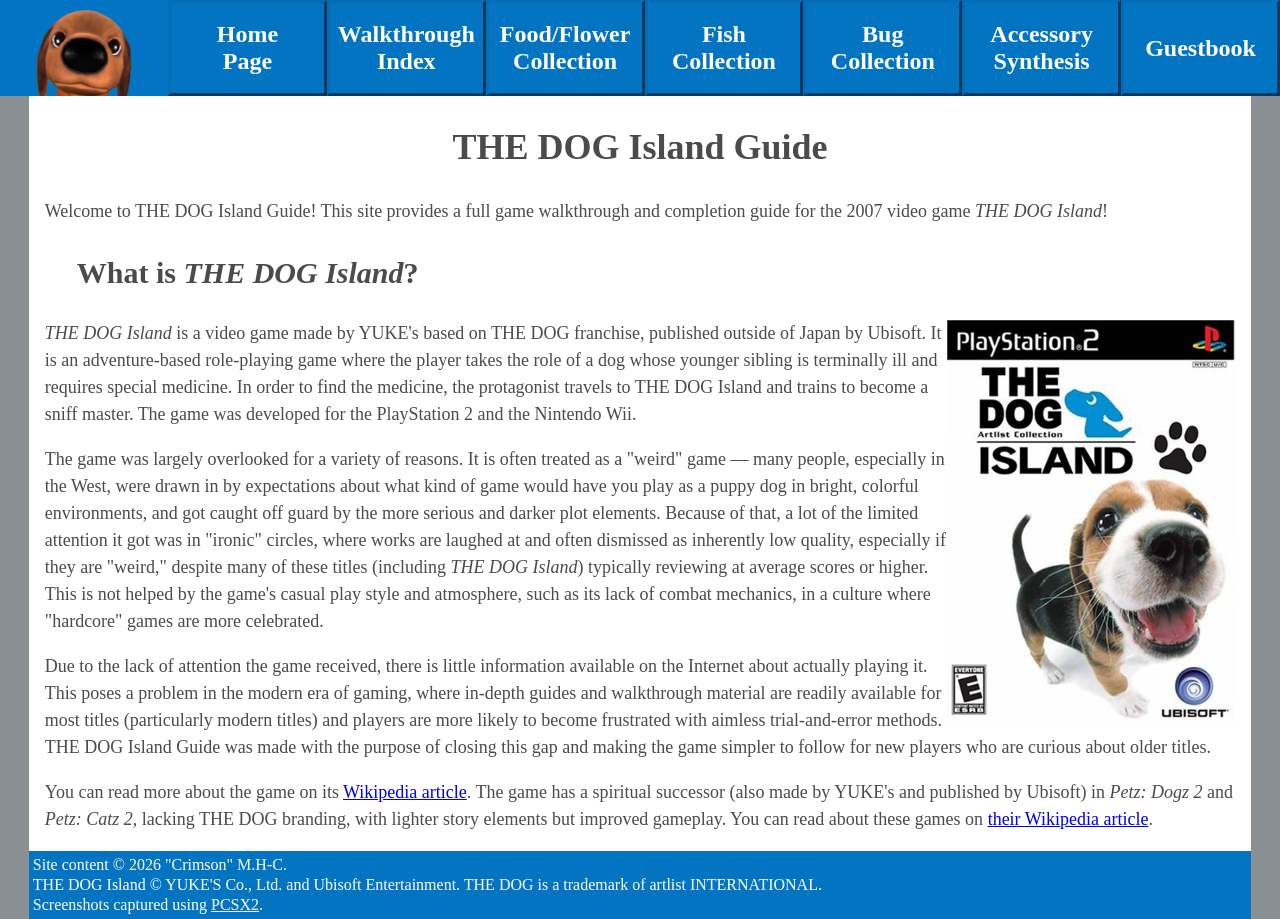
<file: index.html>
<!DOCTYPE html>
<html lang="en">
    <head>
        <meta charset="UTF-8">
        <meta name="viewport" content="width=device-width, initial-scale=1">
        <title>THE DOG Island Guide</title>
        <meta name="description" content="A completion guide for the 2007 video game THE DOG Island, including walkthrough and collection lists.">
        <link href="styles.css" rel="stylesheet">
    </head>
    <body>
        <div id="header-placeholder"></div>
        <main>
            <h1>THE DOG Island Guide</h1>
            <p>Welcome to THE DOG Island Guide! This site provides a full game walkthrough and completion guide for the 2007 video game <em>THE DOG Island</em>!</p>
            <h2>What is <em>THE DOG Island</em>?</h2>
            <img src="images/BoxArt.png" alt="THE DOG Island North American PlayStation 2 box art" class="float-right" style="width: 18rem; max-width: 100%; height: auto;">
            <p><em>THE DOG Island</em> is a video game made by YUKE's based on THE DOG franchise, published outside of Japan by Ubisoft. It is an adventure-based role-playing game where the player takes the role of a dog whose younger sibling is terminally ill and requires special medicine. In order to find the medicine, the protagonist travels to THE DOG Island and trains to become a sniff master. The game was developed for the PlayStation 2 and the Nintendo Wii.</p>
            <p>The game was largely overlooked for a variety of reasons. It is often treated as a "weird" game — many people, especially in the West, were drawn in by expectations about what kind of game would have you play as a puppy dog in bright, colorful environments, and got caught off guard by the more serious and darker plot elements. Because of that, a lot of the limited attention it got was in "ironic" circles, where works are laughed at and often dismissed as inherently low quality, especially if they are "weird," despite many of these titles (including <em>THE DOG Island</em>) typically reviewing at average scores or higher. This is not helped by the game's casual play style and atmosphere, such as its lack of combat mechanics, in a culture where "hardcore" games are more celebrated.</p>
            <p>Due to the lack of attention the game received, there is little information available on the Internet about actually playing it. This poses a problem in the modern era of gaming, where in-depth guides and walkthrough material are readily available for most titles (particularly modern titles) and players are more likely to become frustrated with aimless trial-and-error methods. THE DOG Island Guide was made with the purpose of closing this gap and making the game simpler to follow for new players who are curious about older titles.</p>
            <p>You can read more about the game on its <a href="https://en.wikipedia.org/wiki/The_Dog_Island">Wikipedia article</a>. The game has a spiritual successor (also made by YUKE's and published by Ubisoft) in <em>Petz: Dogz 2</em> and <em>Petz: Catz 2</em>, lacking THE DOG branding, with lighter story elements but improved gameplay. You can read about these games on <a href="https://en.wikipedia.org/wiki/Petz:_Dogz_2_and_Catz_2_(adventure_games)">their Wikipedia article</a>.</p>
        </main>
        <div id="footer-placeholder"></div>
        <script>fetch("header.html").then(response => response.text()).then(headerContent => document.getElementById("header-placeholder").innerHTML = headerContent)</script>
        <script>fetch("footer.html").then(response => response.text()).then(footerContent => document.getElementById("footer-placeholder").innerHTML = footerContent)</script>
        <script src="menu.js"></script>
    </body>
</html>
</file>
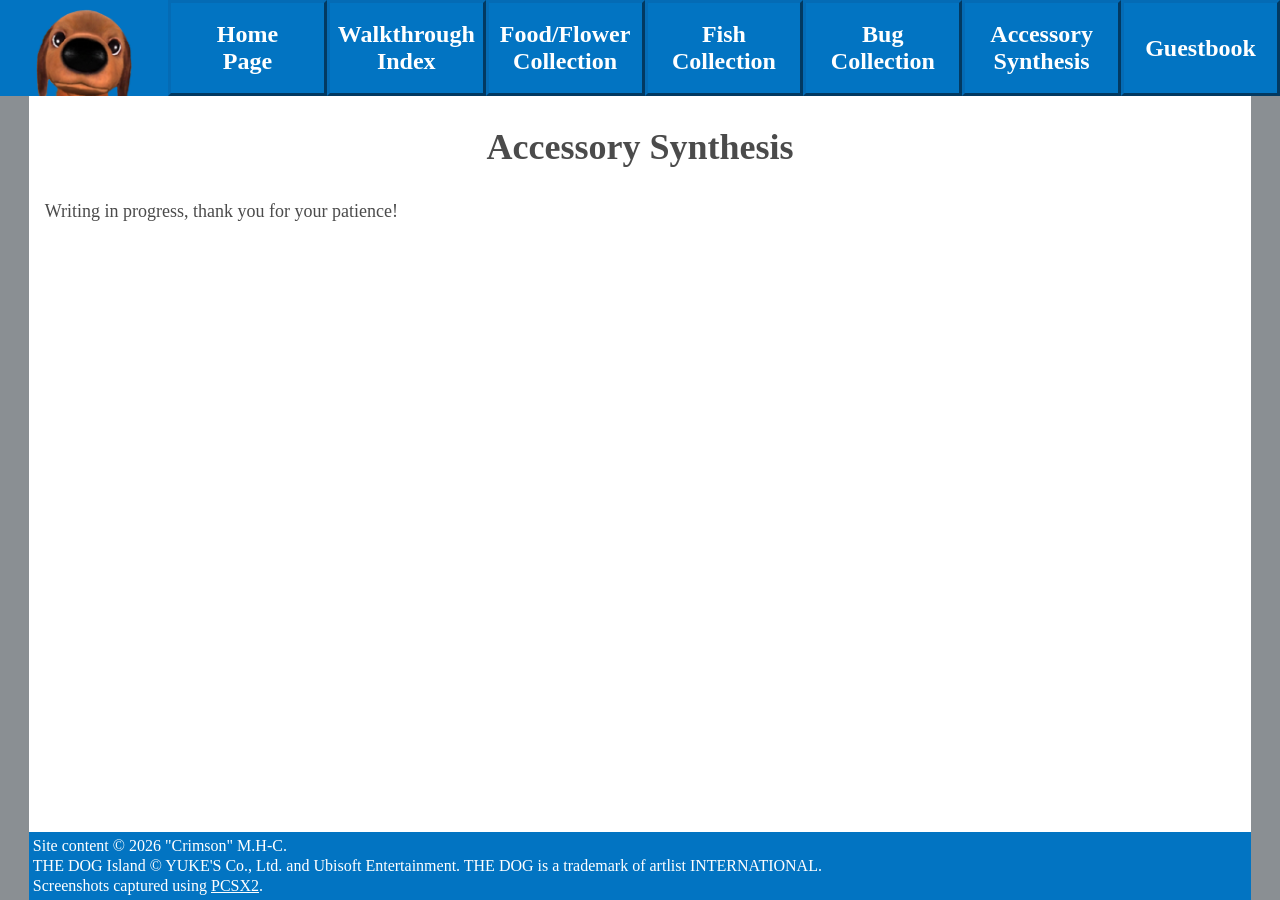
<file: accessorySynthesis.html>
<!DOCTYPE html>
<html lang="en">
    <head>
        <meta charset="UTF-8">
        <meta name="viewport" content="width=device-width, initial-scale=1">
        <title>Accessory Synthesis</title>
        <meta name="description" content="A list of the accessories you can craft at Malshige's and where to get the ingredients.">
        <link href="styles.css" rel="stylesheet">
    </head>
    <body>
        <div id="header-placeholder"></div>
        <main>
            <h1>Accessory Synthesis</h1>
            <p>Writing in progress, thank you for your patience!</p>
        </main>
        <div id="footer-placeholder"></div>
        <script>fetch("header.html").then(response => response.text()).then(headerContent => document.getElementById("header-placeholder").innerHTML = headerContent)</script>
        <script>fetch("footer.html").then(response => response.text()).then(footerContent => document.getElementById("footer-placeholder").innerHTML = footerContent)</script>
        <script src="menu.js"></script>
    </body>
</html>
</file>
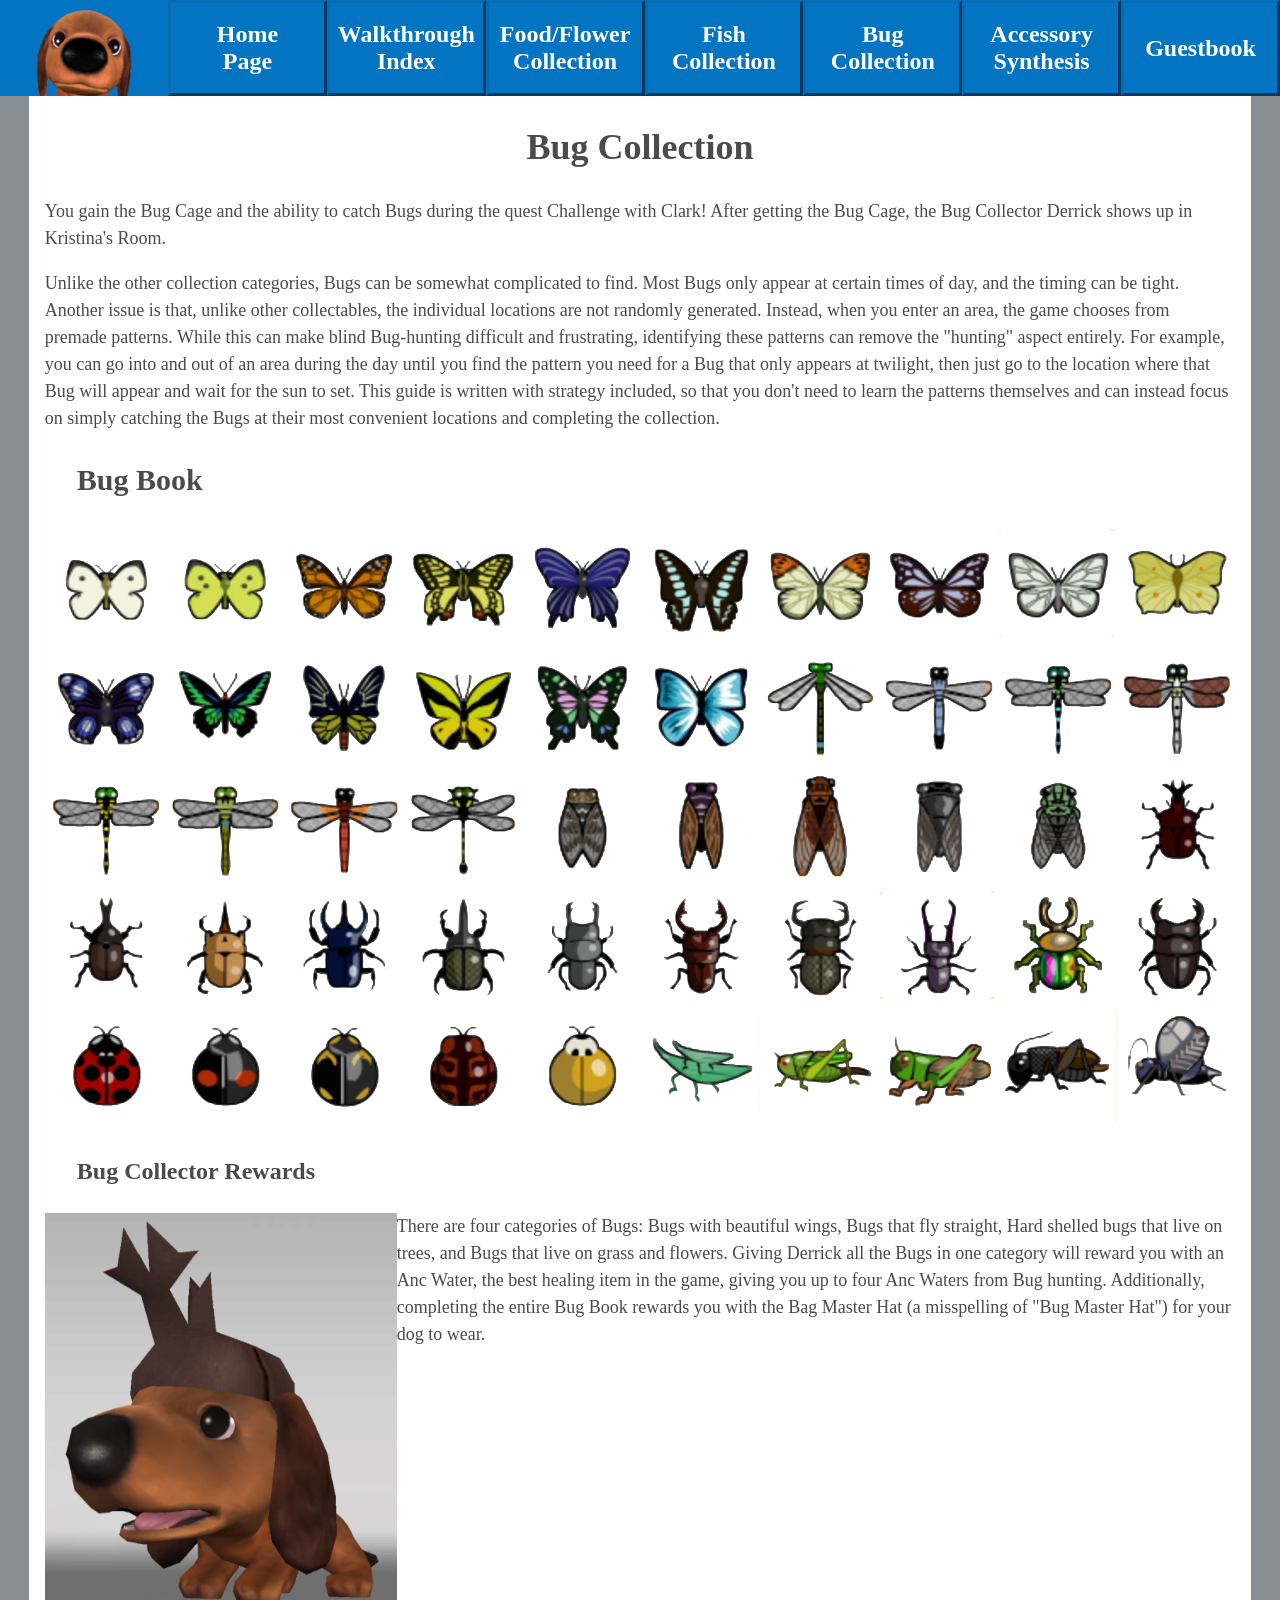
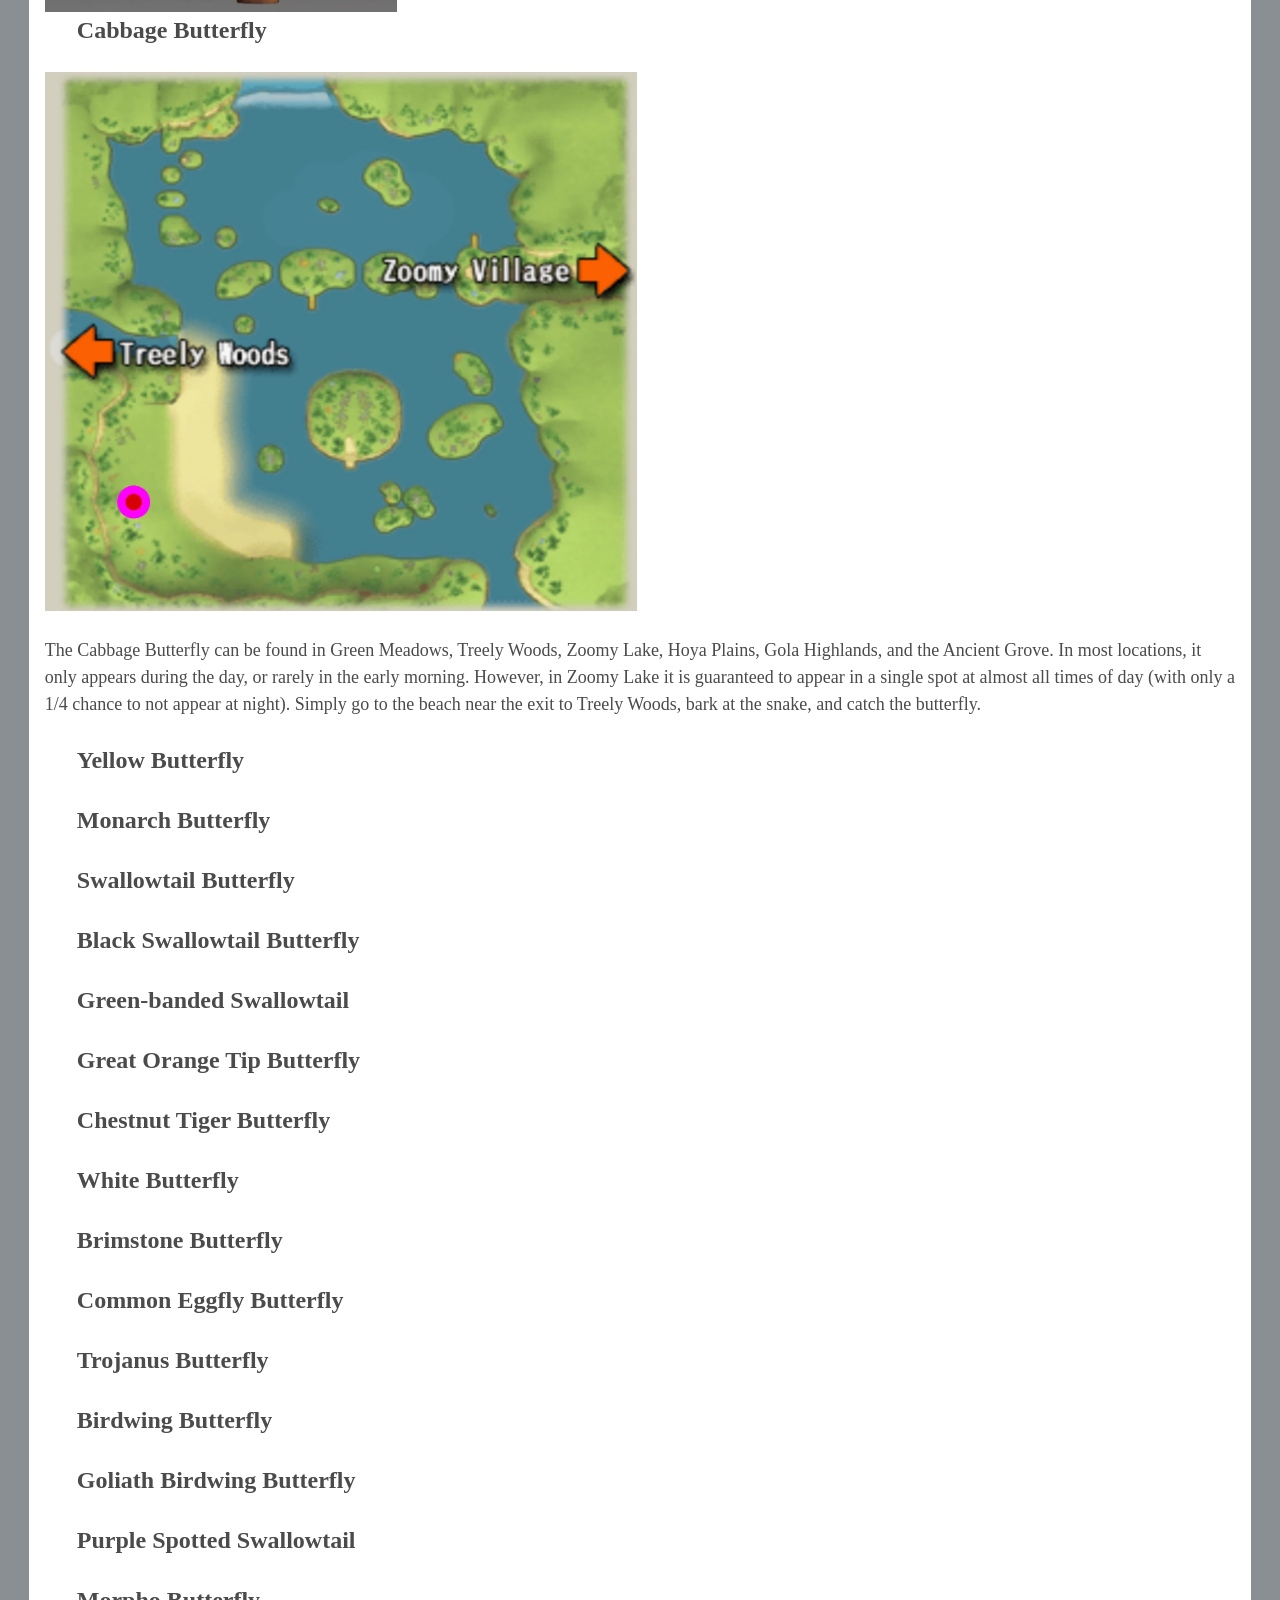
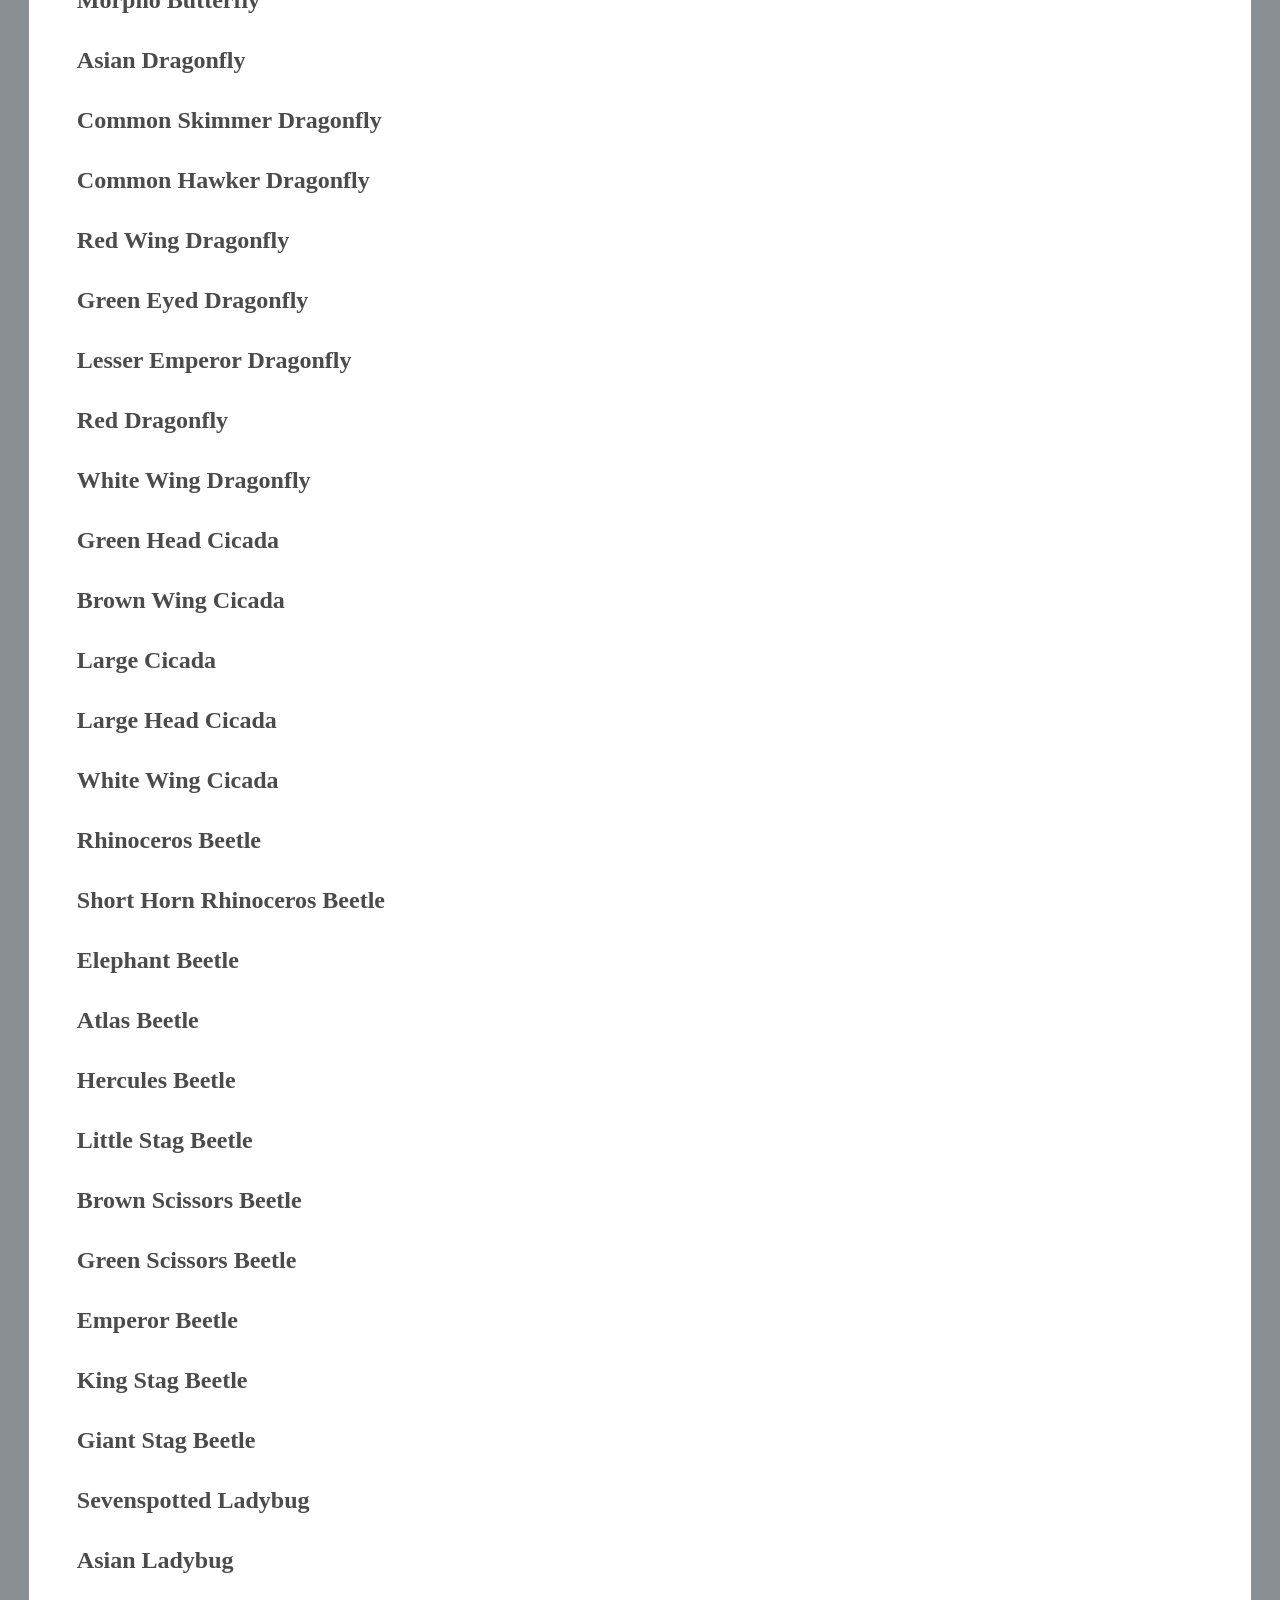
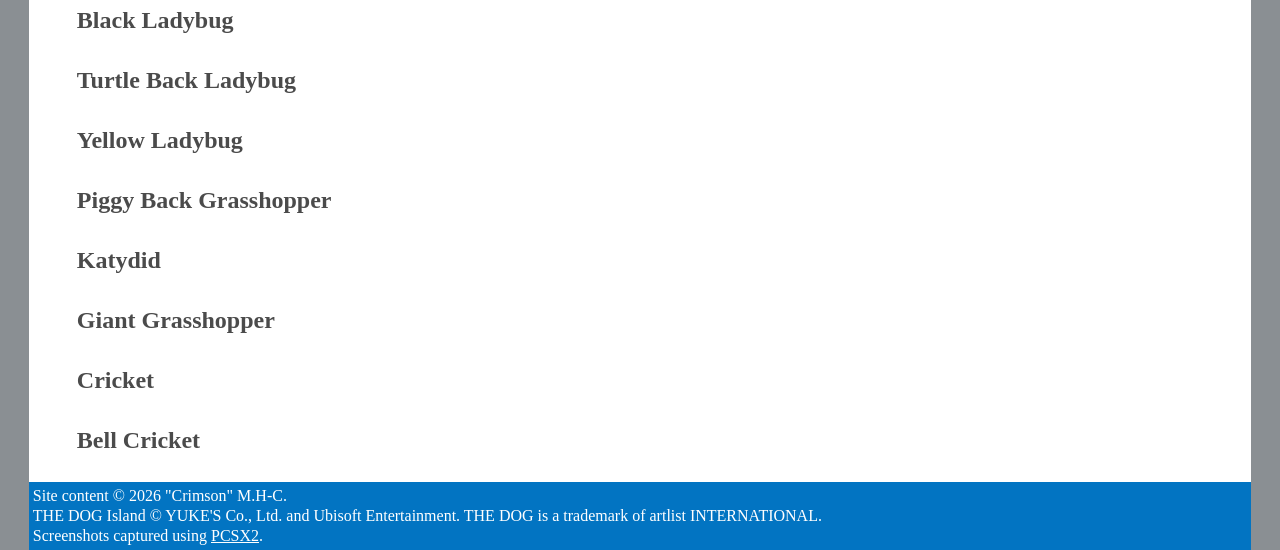
<file: bugCollection.html>
<!DOCTYPE html>
<html lang="en">
    <head>
        <meta charset="UTF-8">
        <meta name="viewport" content="width=device-width, initial-scale=1">
        <title>Bug Collection</title>
        <meta name="description" content="A full list of all Bug collectible items in THE DOG Island, plus when and where to catch them.">
        <link href="styles.css" rel="stylesheet">
    </head>
    <body>
        <div id="header-placeholder"></div>
        <main>
            <h1>Bug Collection</h1>
            <p>
                You gain the Bug Cage and the ability to catch Bugs during the quest Challenge with Clark! After getting the Bug Cage, the Bug Collector Derrick shows up in Kristina's Room.
            </p>
            <p>
               Unlike the other collection categories, Bugs can be somewhat complicated to find. Most Bugs only appear at certain times of day, and the timing can be tight. Another issue is that, unlike other collectables, the individual locations are not randomly generated. Instead, when you enter an area, the game chooses from premade patterns. While this can make blind Bug-hunting difficult and frustrating, identifying these patterns can remove the "hunting" aspect entirely. For example, you can go into and out of an area during the day until you find the pattern you need for a Bug that only appears at twilight, then just go to the location where that Bug will appear and wait for the sun to set. This guide is written with strategy included, so that you don't need to learn the patterns themselves and can instead focus on simply catching the Bugs at their most convenient locations and completing the collection.
            </p>
            <h2>Bug Book</h2>
            <ul class="collection-list">
                <li>
                    <a href="#CabbageButterfly"><img src="images/icons/CabbageButterfly.webp" alt="Cabbage Butterfly"></a>
                </li>
                <li>
                    <a href="#YellowButterfly"><img src="images/icons/YellowButterfly.webp" alt="Yellow Butterfly"></a>
                </li>
                <li>
                    <a href="#MonarchButterfly"><img src="images/icons/MonarchButterfly.webp" alt="Monarch Butterfly"></a>
                </li>
                <li>
                    <a href="#SwallowtailButterfly"><img src="images/icons/SwallowtailButterfly.webp" alt="Swallowtail Butterfly"></a>
                </li>
                <li>
                    <a href="#BlackSwallowtailButterfly"><img src="images/icons/BlackSwallowtailButterfly.webp" alt="Black Swallowtail Butterfly"></a>
                </li>
                <li>
                    <a href="#Green-bandedSwallowtail"><img src="images/icons/Green-bandedSwallowtail.webp" alt="Green-banded Swallowtail"></a>
                </li>
                <li>
                    <a href="#GreatOrangeTipButterfly"><img src="images/icons/GreatOrangeTipButterfly.webp" alt="Great Orange Tip Butterfly"></a>
                </li>
                <li>
                    <a href="#ChestnutTigerButterfly"><img src="images/icons/ChestnutTigerButterfly.webp" alt="Chestnut Tiger Butterfly"></a>
                </li>
                <li>
                    <a href="#WhiteButterfly"><img src="images/icons/WhiteButterfly.webp" alt="White Butterfly"></a>
                </li>
                <li>
                    <a href="#BrimstoneButterfly"><img src="images/icons/BrimstoneButterfly.webp" alt="Brimstone Butterfly"></a>
                </li>
                <li>
                    <a href="#CommonEggflyButterfly"><img src="images/icons/CommonEggflyButterfly.webp" alt="Common Eggfly Butterfly"></a>
                </li>
                <li>
                    <a href="#TrojanusButterfly"><img src="images/icons/TrojanusButterfly.webp" alt="Trojanus Butterfly"></a>
                </li>
                <li>
                    <a href="#BirdwingButterfly"><img src="images/icons/BirdwingButterfly.webp" alt="Birdwing Butterfly"></a>
                </li>
                <li>
                    <a href="#GoliathBirdwingButterfly"><img src="images/icons/GoliathBirdwingButterfly.webp" alt="Goliath Birdwing Butterfly"></a>
                </li>
                <li>
                    <a href="#PurpleSpottedSwallowtail"><img src="images/icons/PurpleSpottedSwallowtail.webp" alt="Purple Spotted Swallowtail"></a>
                </li>
                <li>
                    <a href="#MorphoButterfly"><img src="images/icons/MorphoButterfly.webp" alt="Morpho Butterfly"></a>
                </li>
                <li>
                    <a href="#AsianDragonfly"><img src="images/icons/AsianDragonfly.webp" alt="Asian Dragonfly"></a>
                </li>
                <li>
                    <a href="#CommonSkimmerDragonfly"><img src="images/icons/CommonSkimmerDragonfly.webp" alt="Common Skimmer Dragonfly"></a>
                </li>
                <li>
                    <a href="#CommonHawkerDragonfly"><img src="images/icons/CommonHawkerDragonfly.webp" alt="Common Hawker Dragonfly"></a>
                </li>
                <li>
                    <a href="#RedWingDragonfly"><img src="images/icons/RedWingDragonfly.webp" alt="Red Wing Dragonfly"></a>
                </li>
                <li>
                    <a href="#GreenEyedDragonfly"><img src="images/icons/GreenEyedDragonfly.webp" alt="Green Eyed Dragonfly"></a>
                </li>
                <li>
                    <a href="#LesserEmperorDragonfly"><img src="images/icons/LesserEmperorDragonfly.webp" alt="Lesser Emperor Dragonfly"></a>
                </li>
                <li>
                    <a href="#RedDragonfly"><img src="images/icons/RedDragonfly.webp" alt="Red Dragonfly"></a>
                </li>
                <li>
                    <a href="#WhiteWingDragonfly"><img src="images/icons/WhiteWingDragonfly.webp" alt="White Wing Dragonfly"></a>
                </li>
                <li>
                    <a href="#GreenHeadCicada"><img src="images/icons/GreenHeadCicada.webp" alt="Green Head Cicada"></a>
                </li>
                <li>
                    <a href="#BrownWingCicada"><img src="images/icons/BrownWingCicada.webp" alt="Brown Wing Cicada"></a>
                </li>
                <li>
                    <a href="#LargeCicada"><img src="images/icons/LargeCicada.webp" alt="Large Cicada"></a>
                </li>
                <li>
                    <a href="#LargeHeadCicada"><img src="images/icons/LargeHeadCicada.webp" alt="Large Head Cicada"></a>
                </li>
                <li>
                    <a href="#WhiteWingCicada"><img src="images/icons/WhiteWingCicada.webp" alt="White Wing Cicada"></a>
                </li>
                <li>
                    <a href="#RhinocerosBeetle"><img src="images/icons/RhinocerosBeetle.webp" alt="Rhinoceros Beetle"></a>
                </li>
                <li>
                    <a href="#ShortHornRhinocerosBeetle"><img src="images/icons/ShortHornRhinocerosBeetle.webp" alt="Short Horn Rhinoceros Beetle"></a>
                </li>
                <li>
                    <a href="#ElephantBeetle"><img src="images/icons/ElephantBeetle.webp" alt="Elephant Beetle"></a>
                </li>
                <li>
                    <a href="#AtlasBeetle"><img src="images/icons/AtlasBeetle.webp" alt="Atlas Beetle"></a>
                </li>
                <li>
                    <a href="#HerculesBeetle"><img src="images/icons/HerculesBeetle.webp" alt="Hercules Beetle"></a>
                </li>
                <li>
                    <a href="#LittleStagBeetle"><img src="images/icons/LittleStagBeetle.webp" alt="Little Stag Beetle"></a>
                </li>
                <li>
                    <a href="#BrownScissorsBeetle"><img src="images/icons/BrownScissorsBeetle.webp" alt="Brown Scissors Beetle"></a>
                </li>
                <li>
                    <a href="#GreenScissorsBeetle"><img src="images/icons/GreenScissorsBeetle.webp" alt="Green Scissors Beetle"></a>
                </li>
                <li>
                    <a href="#EmperorBeetle"><img src="images/icons/EmperorBeetle.webp" alt="Emperor Beetle"></a>
                </li>
                <li>
                    <a href="#KingStagBeetle"><img src="images/icons/KingStagBeetle.webp" alt="King Stag Beetle"></a>
                </li>
                <li>
                    <a href="#GiantStagBeetle"><img src="images/icons/GiantStagBeetle.webp" alt="Giant Stag Beetle"></a>
                </li>
                <li>
                    <a href="#SevenspottedLadybug"><img src="images/icons/SevenspottedLadybug.webp" alt="Sevenspotted Ladybug"></a>
                </li>
                <li>
                    <a href="#AsianLadybug"><img src="images/icons/AsianLadybug.webp" alt="Asian Ladybug"></a>
                </li>
                <li>
                    <a href="#BlackLadybug"><img src="images/icons/BlackLadybug.webp" alt="Black Ladybug"></a>
                </li>
                <li>
                    <a href="#TurtleBackLadybug"><img src="images/icons/TurtleBackLadybug.webp" alt="Turtle Back Ladybug"></a>
                </li>
                <li>
                    <a href="#YellowLadybug"><img src="images/icons/YellowLadybug.webp" alt="Yellow Ladybug"></a>
                </li>
                <li>
                    <a href="#PiggyBackGrasshopper"><img src="images/icons/PiggyBackGrasshopper.webp" alt="Piggy Back Grasshopper"></a>
                </li>
                <li>
                    <a href="#Katydid"><img src="images/icons/Katydid.webp" alt="Katydid"></a>
                </li>
                <li>
                    <a href="#GiantGrasshopper"><img src="images/icons/GiantGrasshopper.webp" alt="Giant Grasshopper"></a>
                </li>
                <li>
                    <a href="#Cricket"><img src="images/icons/Cricket.webp" alt="Cricket"></a>
                </li>
                <li>
                    <a href="#BellCricket"><img src="images/icons/BellCricket.webp" alt="Bell Cricket"></a>
                </li>
            </ul>
            <h3>Bug Collector Rewards</h3>
            <img src="images/accessories/BugMasterHat.png" alt="An image of a dog wearing the Bag Master Hat." class="float-left" style="width: 22rem; max-width: 100%; height: auto">
            <p>
                There are four categories of Bugs: Bugs with beautiful wings, Bugs that fly straight, Hard shelled bugs that live on trees, and Bugs that live on grass and flowers. Giving Derrick all the Bugs in one category will reward you with an Anc Water, the best healing item in the game, giving you up to four Anc Waters from Bug hunting. Additionally, completing the entire Bug Book rewards you with the Bag Master Hat (a misspelling of "Bug Master Hat") for your dog to wear.
            </p>
            <h3 id="CabbageButterfly">Cabbage Butterfly</h3>
            <img src="images/maps/ZoomyLake_CabbageButterfly.webp" alt="Map of Zoomy Lake with a Cabbage Butterfly location marked" style="width: 37rem; max-width: 100%; height: auto">
            <p>
                The Cabbage Butterfly can be found in Green Meadows, Treely Woods, Zoomy Lake, Hoya Plains, Gola Highlands, and the Ancient Grove. In most locations, it only appears during the day, or rarely in the early morning. However, in Zoomy Lake it is guaranteed to appear in a single spot at almost all times of day (with only a 1/4 chance to not appear at night). Simply go to the beach near the exit to Treely Woods, bark at the snake, and catch the butterfly.
            </p>
            <h3 id="YellowButterfly">Yellow Butterfly</h3>
            <h3 id="MonarchButterfly">Monarch Butterfly</h3>
            <h3 id="SwallowtailButterfly">Swallowtail Butterfly</h3>
            <h3 id="BlackSwallowtailButterfly">Black Swallowtail Butterfly</h3>
            <h3 id="Green-bandedSwallowtail">Green-banded Swallowtail</h3>
            <h3 id="GreatOrangeTipButterfly">Great Orange Tip Butterfly</h3>
            <h3 id="ChestnutTigerButterfly">Chestnut Tiger Butterfly</h3>
            <h3 id="WhiteButterfly">White Butterfly</h3>
            <h3 id="BrimstoneButterfly">Brimstone Butterfly</h3>
            <h3 id="CommonEggflyButterfly">Common Eggfly Butterfly</h3>
            <h3 id="TrojanusButterfly">Trojanus Butterfly</h3>
            <h3 id="BirdwingButterfly">Birdwing Butterfly</h3>
            <h3 id="GoliathBirdwingButterfly">Goliath Birdwing Butterfly</h3>
            <h3 id="PurpleSpottedSwallowtail">Purple Spotted Swallowtail</h3>
            <h3 id="MorphoButterfly">Morpho Butterfly</h3>
            <h3 id="AsianDragonfly">Asian Dragonfly</h3>
            <h3 id="CommonSkimmerDragonfly">Common Skimmer Dragonfly</h3>
            <h3 id="CommonHawkerDragonfly">Common Hawker Dragonfly</h3>
            <h3 id="RedWingDragonfly">Red Wing Dragonfly</h3>
            <h3 id="GreenEyedDragonfly">Green Eyed Dragonfly</h3>
            <h3 id="LesserEmperorDragonfly">Lesser Emperor Dragonfly</h3>
            <h3 id="RedDragonfly">Red Dragonfly</h3>
            <h3 id="WhiteWingDragonfly">White Wing Dragonfly</h3>
            <h3 id="GreenHeadCicada">Green Head Cicada</h3>
            <h3 id="BrownWingCicada">Brown Wing Cicada</h3>
            <h3 id="LargeCicada">Large Cicada</h3>
            <h3 id="LargeHeadCicada">Large Head Cicada</h3>
            <h3 id="WhiteWingCicada">White Wing Cicada</h3>
            <h3 id="RhinocerosBeetle">Rhinoceros Beetle</h3>
            <h3 id="ShortHornRhinocerosBeetle">Short Horn Rhinoceros Beetle</h3>
            <h3 id="ElephantBeetle">Elephant Beetle</h3>
            <h3 id="AtlasBeetle">Atlas Beetle</h3>
            <h3 id="HerculesBeetle">Hercules Beetle</h3>
            <h3 id="LittleStagBeetle">Little Stag Beetle</h3>
            <h3 id="BrownScissorsBeetle">Brown Scissors Beetle</h3>
            <h3 id="GreenScissorsBeetle">Green Scissors Beetle</h3>
            <h3 id="EmperorBeetle">Emperor Beetle</h3>
            <h3 id="KingStagBeetle">King Stag Beetle</h3>
            <h3 id="GiantStagBeetle">Giant Stag Beetle</h3>
            <h3 id="SevenspottedLadybug">Sevenspotted Ladybug</h3>
            <h3 id="AsianLadybug">Asian Ladybug</h3>
            <h3 id="BlackLadybug">Black Ladybug</h3>
            <h3 id="TurtleBackLadybug">Turtle Back Ladybug</h3>
            <h3 id="YellowLadybug">Yellow Ladybug</h3>
            <h3 id="PiggyBackGrasshopper">Piggy Back Grasshopper</h3>
            <h3 id="Katydid">Katydid</h3>
            <h3 id="GiantGrasshopper">Giant Grasshopper</h3>
            <h3 id="Cricket">Cricket</h3>
            <h3 id="BellCricket">Bell Cricket</h3>
        </main>
        <div id="footer-placeholder"></div>
        <script>fetch("header.html").then(response => response.text()).then(headerContent => document.getElementById("header-placeholder").innerHTML = headerContent)</script>
        <script>fetch("footer.html").then(response => response.text()).then(footerContent => document.getElementById("footer-placeholder").innerHTML = footerContent)</script>
        <script src="menu.js"></script>
    </body>
</html>
</file>
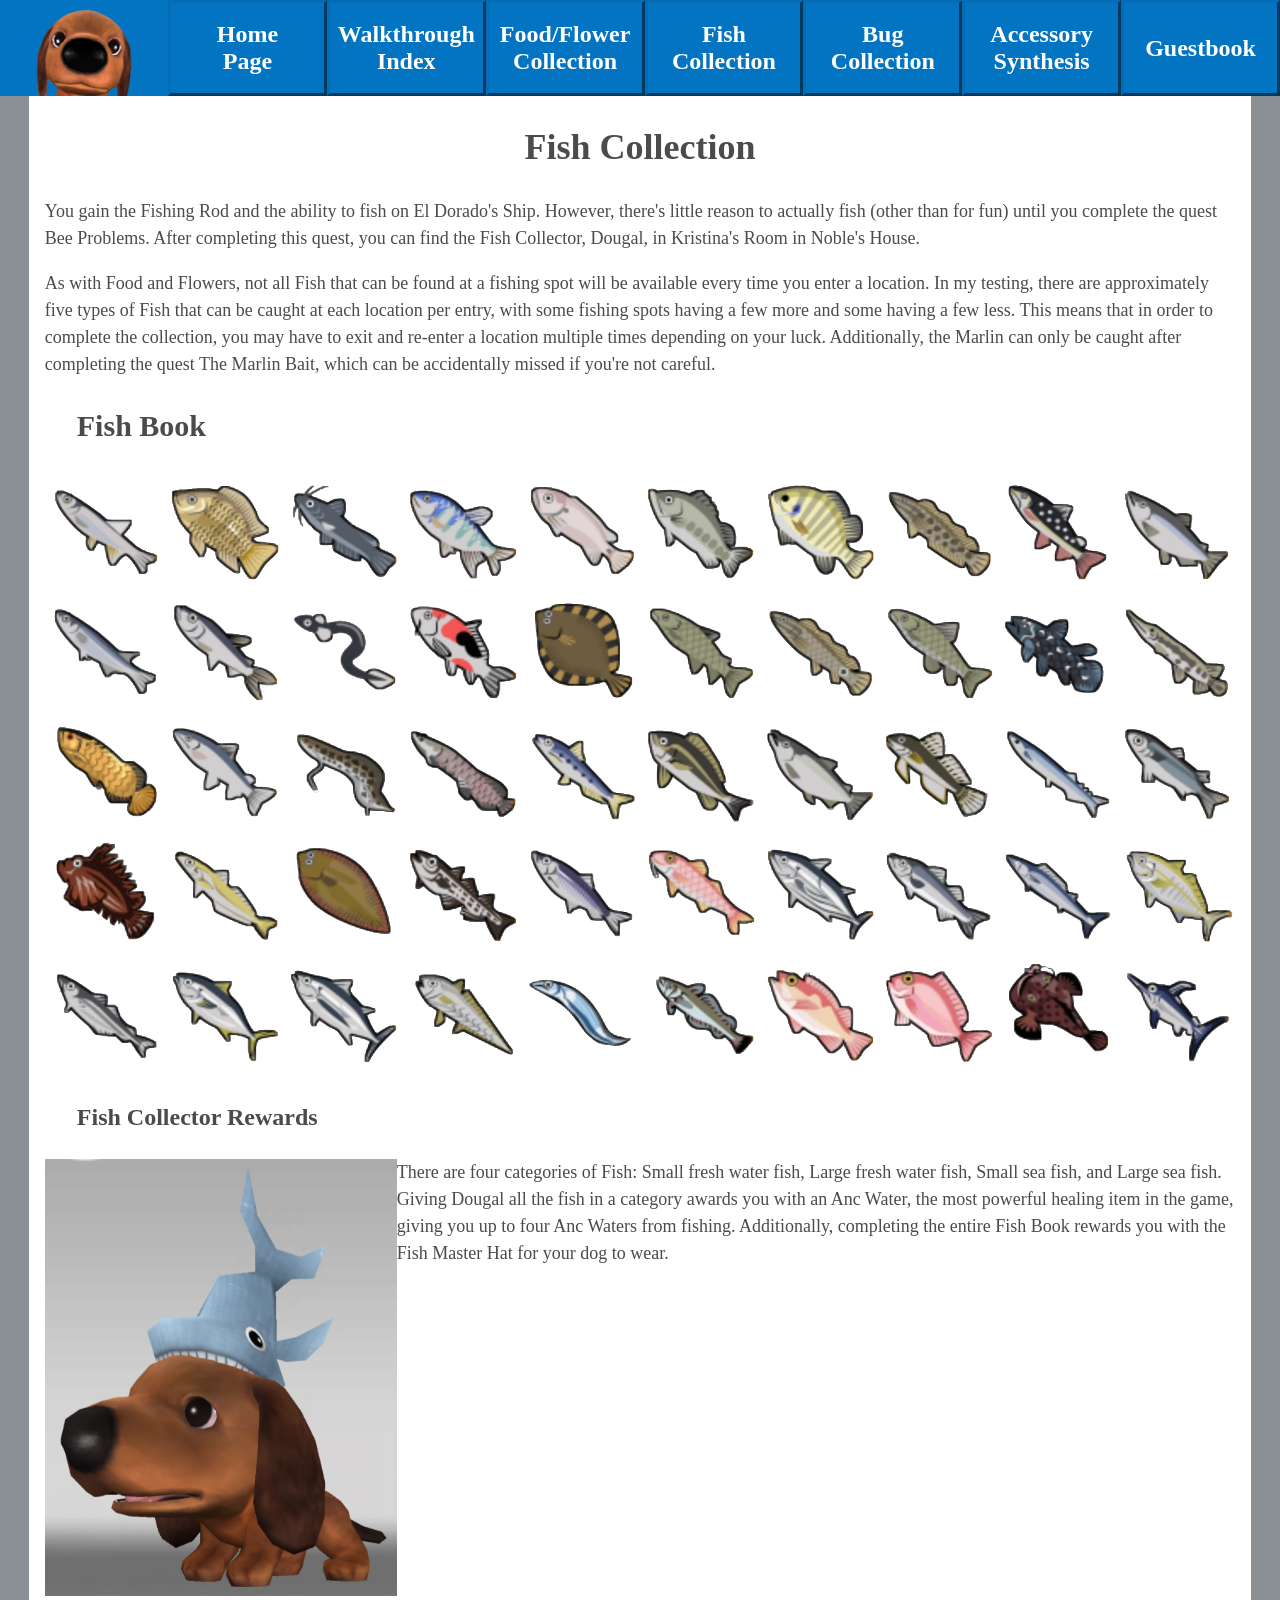
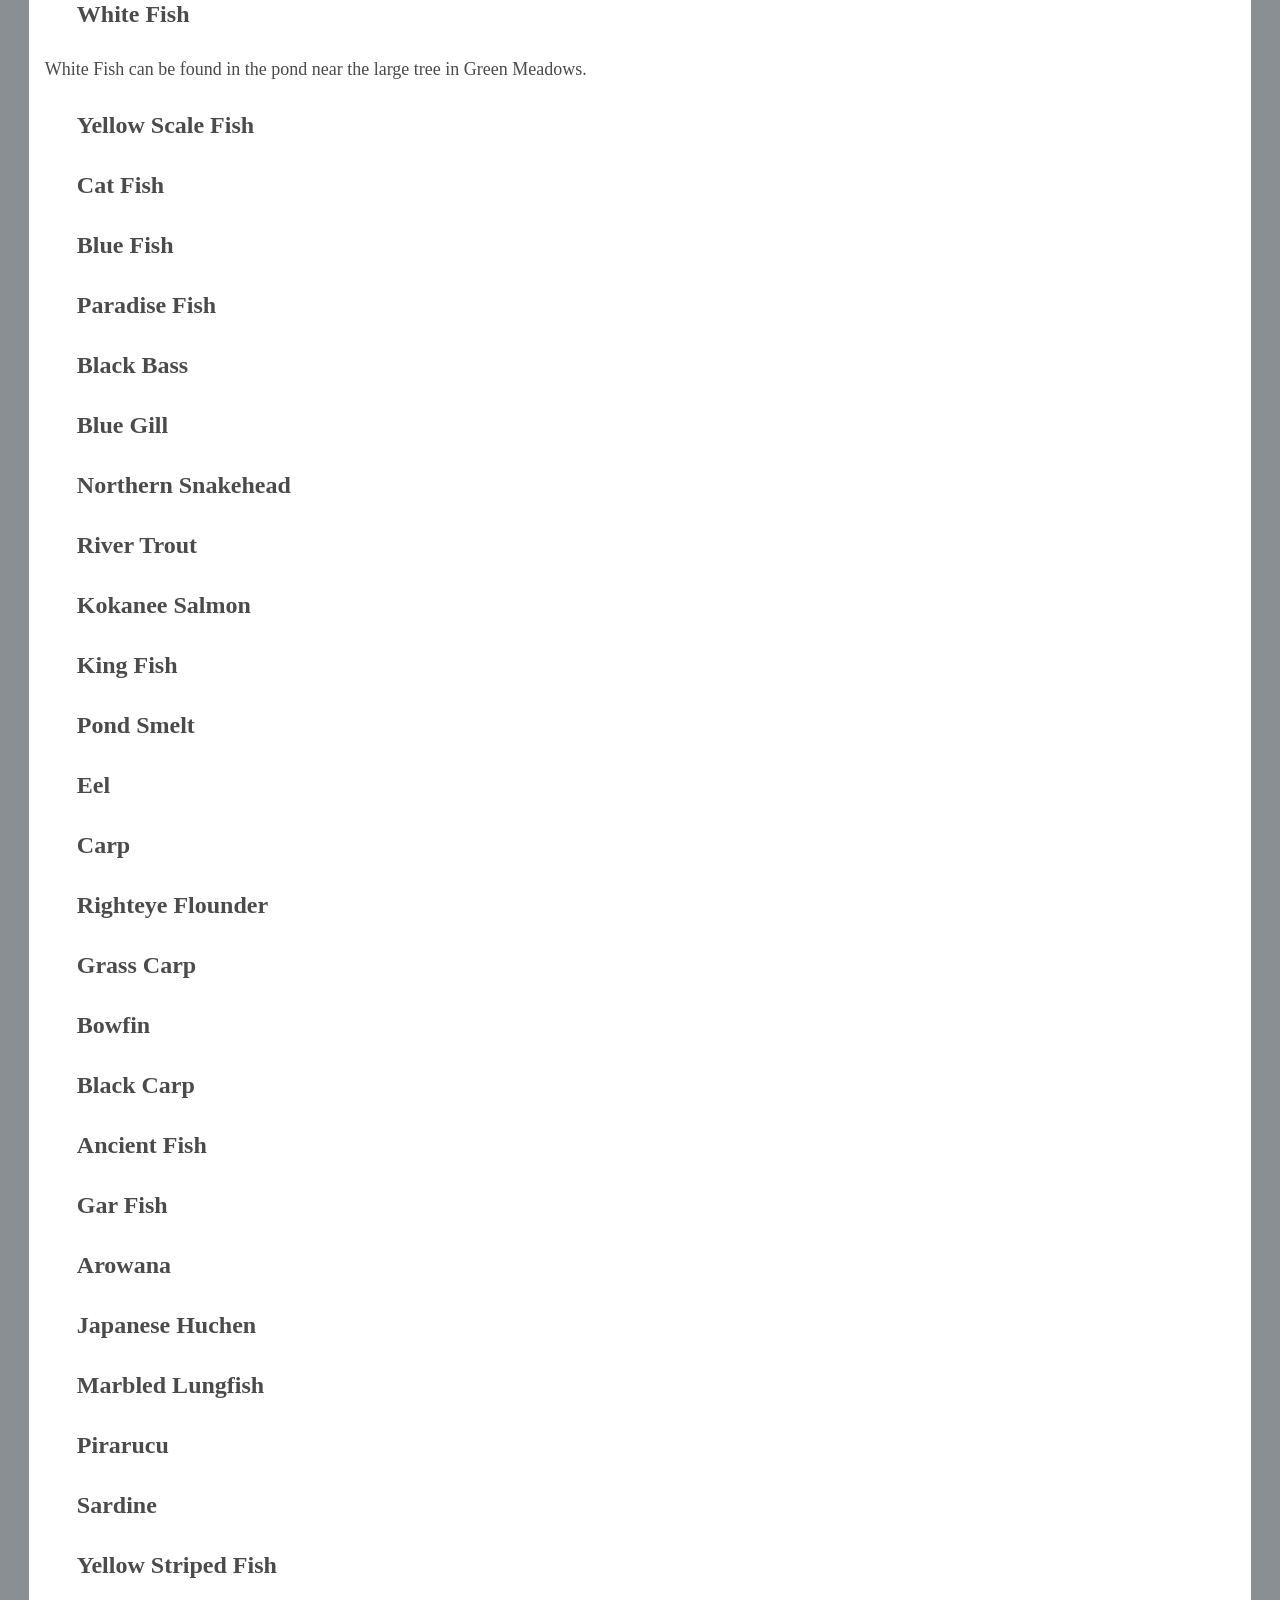
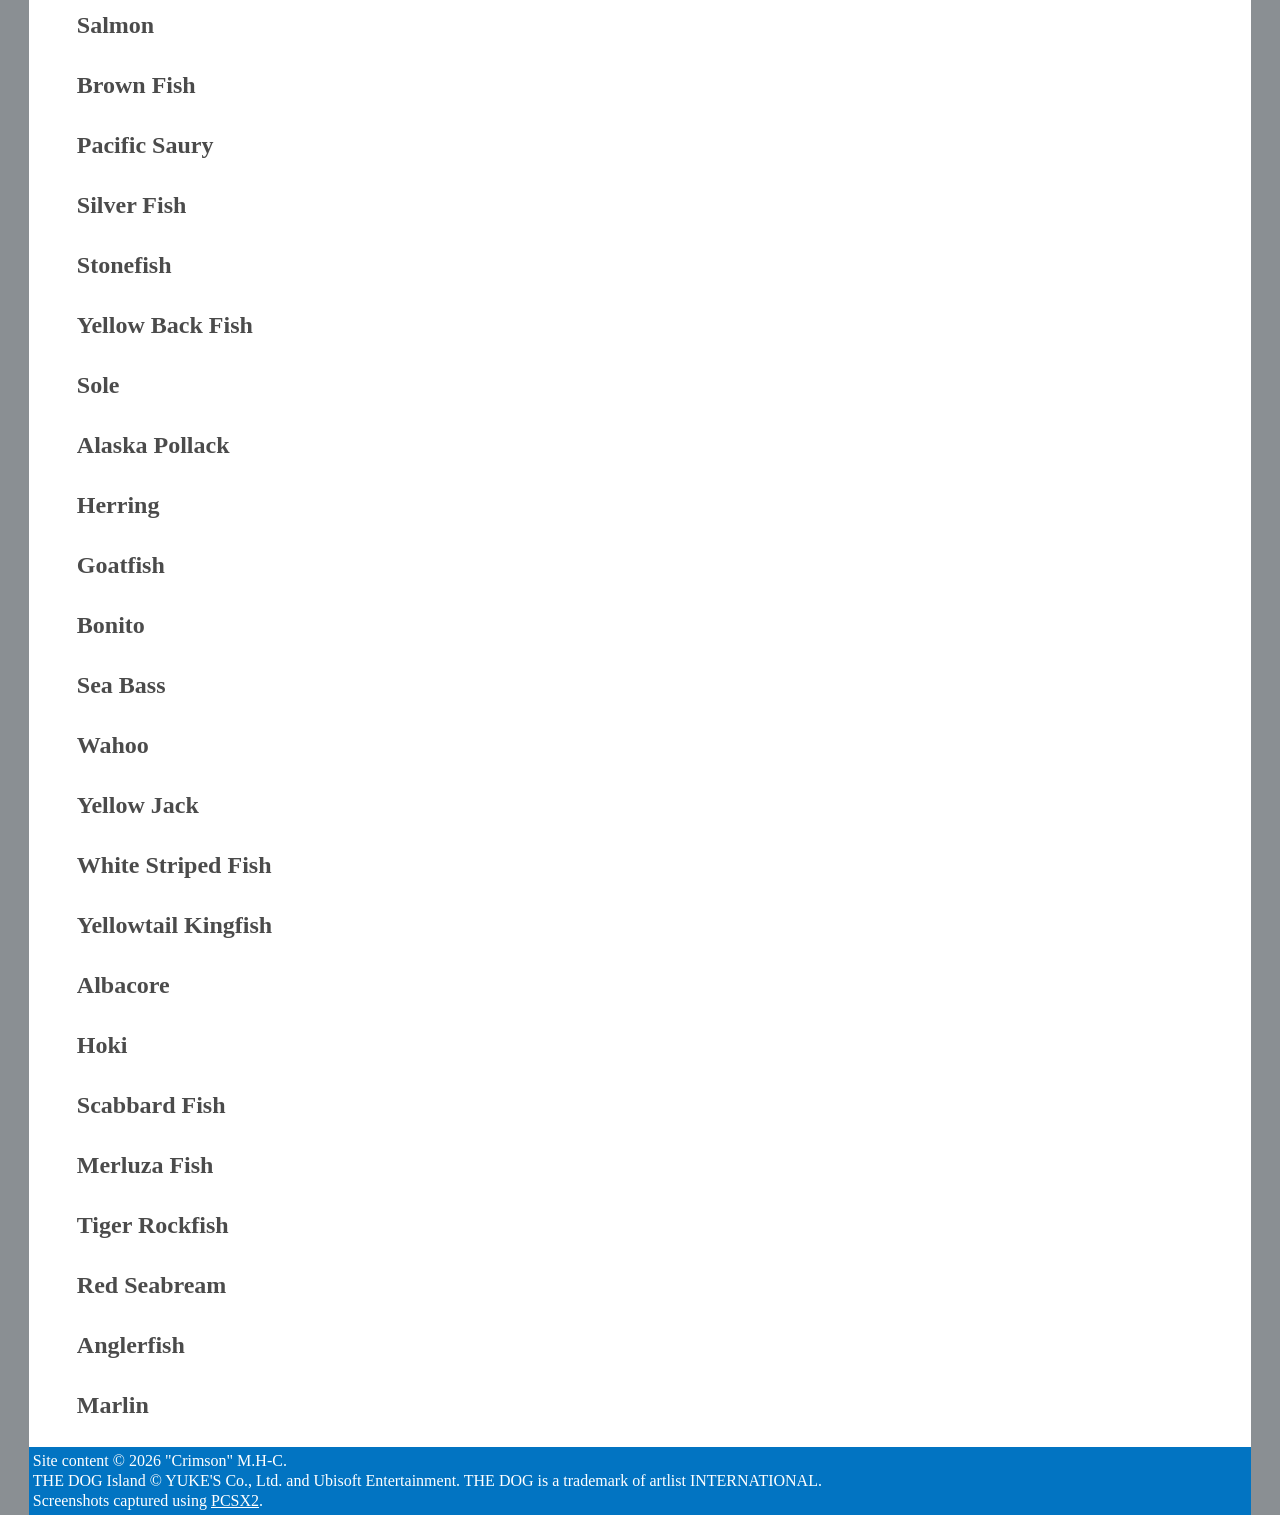
<file: fishCollection.html>
<!DOCTYPE html>
<html lang="en">
    <head>
        <meta charset="UTF-8">
        <meta name="viewport" content="width=device-width, initial-scale=1">
        <title>Fish Collection</title>
        <meta name="description" content="A full list of all Fish collectible items in THE DOG Island and how to find them.">
        <link href="styles.css" rel="stylesheet">
    </head>
    <body>
        <div id="header-placeholder"></div>
        <main>
            <h1>Fish Collection</h1>
            <p>
                You gain the Fishing Rod and the ability to fish on El Dorado's Ship. However, there's little reason to actually fish (other than for fun) until you complete the quest Bee Problems. After completing this quest, you can find the Fish Collector, Dougal, in Kristina's Room in Noble's House.
            </p>
            <p>
               As with Food and Flowers, not all Fish that can be found at a fishing spot will be available every time you enter a location. In my testing, there are approximately five types of Fish that can be caught at each location per entry, with some fishing spots having a few more and some having a few less. This means that in order to complete the collection, you may have to exit and re-enter a location multiple times depending on your luck. Additionally, the Marlin can only be caught after completing the quest The Marlin Bait, which can be accidentally missed if you're not careful. 
            </p>
            <h2>Fish Book</h2>
            <ul class="collection-list">
                <li>
                    <a href="#WhiteFish"><img src="images/icons/WhiteFish.webp" alt="White Fish"></a>
                </li>
                <li>
                    <a href="#YellowScaleFish"><img src="images/icons/YellowScaleFish.webp" alt="Yellow Scale Fish"></a>
                </li>
                <li>
                    <a href="#CatFish"><img src="images/icons/CatFish.webp" alt="Cat Fish"></a>
                </li>
                <li>
                    <a href="#BlueFish"><img src="images/icons/BlueFish.webp" alt="Blue Fish"></a>
                </li>
                <li>
                    <a href="#ParadiseFish"><img src="images/icons/ParadiseFish.webp" alt="Paradise Fish"></a>
                </li>
                <li>
                    <a href="#BlackBass"><img src="images/icons/BlackBass.webp" alt="Black Bass"></a>
                </li>
                <li>
                    <a href="#BlueGill"><img src="images/icons/BlueGill.webp" alt="Blue Gill"></a>
                </li>
                <li>
                    <a href="#NorthernSnakehead"><img src="images/icons/NorthernSnakehead.webp" alt="Northern Snakehead"></a>
                </li>
                <li>
                    <a href="#RiverTrout"><img src="images/icons/RiverTrout.webp" alt="River Trout"></a>
                </li>
                <li>
                    <a href="#KokaneeSalmon"><img src="images/icons/KokaneeSalmon.webp" alt="Kokanee Salmon"></a>
                </li>
                <li>
                    <a href="#KingFish"><img src="images/icons/KingFish.webp" alt="King Fish"></a>
                </li>
                <li>
                    <a href="#PondSmelt"><img src="images/icons/PondSmelt.webp" alt="Pond Smelt"></a>
                </li>
                <li>
                    <a href="#Eel"><img src="images/icons/Eel.webp" alt="Eel"></a>
                </li>
                <li>
                    <a href="#Carp"><img src="images/icons/Carp.webp" alt="Carp"></a>
                </li>
                <li>
                    <a href="#RighteyeFlounder"><img src="images/icons/RighteyeFlounder.webp" alt="Righteye Flounder"></a>
                </li>
                <li>
                    <a href="#GrassCarp"><img src="images/icons/GrassCarp.webp" alt="Grass Carp"></a>
                </li>
                <li>
                    <a href="#Bowfin"><img src="images/icons/Bowfin.webp" alt="Bowfin"></a>
                </li>
                <li>
                    <a href="#BlackCarp"><img src="images/icons/BlackCarp.webp" alt="Black Carp"></a>
                </li>
                <li>
                    <a href="#AncientFish"><img src="images/icons/AncientFish.webp" alt="Ancient Fish"></a>
                </li>
                <li>
                    <a href="#GarFish"><img src="images/icons/GarFish.webp" alt="Gar Fish"></a>
                </li>
                <li>
                    <a href="#Arowana"><img src="images/icons/Arowana.webp" alt="Arowana"></a>
                </li>
                <li>
                    <a href="#JapaneseHuchen"><img src="images/icons/JapaneseHuchen.webp" alt="Japanese Huchen"></a>
                </li>
                <li>
                    <a href="#MarbledLungfish"><img src="images/icons/MarbledLungfish.webp" alt="Marbled Lungfish"></a>
                </li>
                <li>
                    <a href="#Pirarucu"><img src="images/icons/Pirarucu.webp" alt="Pirarucu"></a>
                </li>
                <li>
                    <a href="#Sardine"><img src="images/icons/Sardine.webp" alt="Sardine"></a>
                </li>
                <li>
                    <a href="#YellowStripedFish"><img src="images/icons/YellowStripedFish.webp" alt="Yellow Striped Fish"></a>
                </li>
                <li>
                    <a href="#Salmon"><img src="images/icons/Salmon.webp" alt="Salmon"></a>
                </li>
                <li>
                    <a href="#BrownFish"><img src="images/icons/BrownFish.webp" alt="Brown Fish"></a>
                </li>
                <li>
                    <a href="#PacificSaury"><img src="images/icons/PacificSaury.webp" alt="Pacific Saury"></a>
                </li>
                <li>
                    <a href="#SilverFish"><img src="images/icons/SilverFish.webp" alt="Silver Fish"></a>
                </li>
                <li>
                    <a href="#Stonefish"><img src="images/icons/Stonefish.webp" alt="Stonefish"></a>
                </li>
                <li>
                    <a href="#YellowBackFish"><img src="images/icons/YellowBackFish.webp" alt="Yellow Back Fish"></a>
                </li>
                <li>
                    <a href="#Sole"><img src="images/icons/Sole.webp" alt="Sole"></a>
                </li>
                <li>
                    <a href="#AlaskaPollack"><img src="images/icons/AlaskaPollack.webp" alt="Alaska Pollack"></a>
                </li>
                <li>
                    <a href="#Herring"><img src="images/icons/Herring.webp" alt="Herring"></a>
                </li>
                <li>
                    <a href="#Goatfish"><img src="images/icons/Goatfish.webp" alt="Goatfish"></a>
                </li>
                <li>
                    <a href="#Bonito"><img src="images/icons/Bonito.webp" alt="Bonito"></a>
                </li>
                <li>
                    <a href="#SeaBass"><img src="images/icons/SeaBass.webp" alt="Sea Bass"></a>
                </li>
                <li>
                    <a href="#Wahoo"><img src="images/icons/Wahoo.webp" alt="Wahoo"></a>
                </li>
                <li>
                    <a href="#YellowJack"><img src="images/icons/YellowJack.webp" alt="Yellow Jack"></a>
                </li>
                <li>
                    <a href="#WhiteStripedFish"><img src="images/icons/WhiteStripedFish.webp" alt="White Striped Fish"></a>
                </li>
                <li>
                    <a href="#YellowtailKingfish"><img src="images/icons/YellowtailKingfish.webp" alt="Yellowtail Kingfish"></a>
                </li>
                <li>
                    <a href="#Albacore"><img src="images/icons/Albacore.webp" alt="Albacore"></a>
                </li>
                <li>
                    <a href="#Hoki"><img src="images/icons/Hoki.webp" alt="Hoki"></a>
                </li>
                <li>
                    <a href="#ScabbardFish"><img src="images/icons/ScabbardFish.webp" alt="Scabbard Fish"></a>
                </li>
                <li>
                    <a href="#MerluzaFish"><img src="images/icons/MerluzaFish.webp" alt="Merluza Fish"></a>
                </li>
                <li>
                    <a href="#TigerRockfish"><img src="images/icons/TigerRockfish.webp" alt="Tiger Rockfish"></a>
                </li>
                <li>
                    <a href="#RedSeabream"><img src="images/icons/RedSeabream.webp" alt="Red Seabream"></a>
                </li>
                <li>
                    <a href="#Anglerfish"><img src="images/icons/Anglerfish.webp" alt="Anglerfish"></a>
                </li>
                <li>
                    <a href="#Marlin"><img src="images/icons/Marlin.webp" alt="Marlin"></a>
                </li>
            </ul>
            <h3>Fish Collector Rewards</h3>
            <img src="images/accessories/FishMasterHat.png" alt="An image of a dog wearing the Fish Master Hat." class="float-left" style="width: 22rem; max-width: 100%; height: auto">
            <p>
                There are four categories of Fish: Small fresh water fish, Large fresh water fish, Small sea fish, and Large sea fish. Giving Dougal all the fish in a category awards you with an Anc Water, the most powerful healing item in the game, giving you up to four Anc Waters from fishing. Additionally, completing the entire Fish Book rewards you with the Fish Master Hat for your dog to wear.
            </p>
            <h3 id="WhiteFish">White Fish</h3>
            <p>
                White Fish can be found in the pond near the large tree in Green Meadows.
            </p>
            <h3 id="YellowScaleFish">Yellow Scale Fish</h3>
            <h3 id="CatFish">Cat Fish</h3>
            <h3 id="BlueFish">Blue Fish</h3>
            <h3 id="ParadiseFish">Paradise Fish</h3>
            <h3 id="BlackBass">Black Bass</h3>
            <h3 id="BlueGill">Blue Gill</h3>
            <h3 id="NorthernSnakehead">Northern Snakehead</h3>
            <h3 id="RiverTrout">River Trout</h3>
            <h3 id="KokaneeSalmon">Kokanee Salmon</h3>
            <h3 id="KingFish">King Fish</h3>
            <h3 id="PondSmelt">Pond Smelt</h3>
            <h3 id="Eel">Eel</h3>
            <h3 id="Carp">Carp</h3>
            <h3 id="RighteyeFlounder">Righteye Flounder</h3>
            <h3 id="GrassCarp">Grass Carp</h3>
            <h3 id="Bowfin">Bowfin</h3>
            <h3 id="BlackCarp">Black Carp</h3>
            <h3 id="AncientFish">Ancient Fish</h3>
            <h3 id="GarFish">Gar Fish</h3>
            <h3 id="Arowana">Arowana</h3>
            <h3 id="JapaneseHuchen">Japanese Huchen</h3>
            <h3 id="MarbledLungfish">Marbled Lungfish</h3>
            <h3 id="Pirarucu">Pirarucu</h3>
            <h3 id="Sardine">Sardine</h3>
            <h3 id="YellowStripedFish">Yellow Striped Fish</h3>
            <h3 id="Salmon">Salmon</h3>
            <h3 id="BrownFish">Brown Fish</h3>
            <h3 id="PacificSaury">Pacific Saury</h3>
            <h3 id="SilverFish">Silver Fish</h3>
            <h3 id="Stonefish">Stonefish</h3>
            <h3 id="YellowBackFish">Yellow Back Fish</h3>
            <h3 id="Sole">Sole</h3>
            <h3 id="AlaskaPollack">Alaska Pollack</h3>
            <h3 id="Herring">Herring</h3>
            <h3 id="Goatfish">Goatfish</h3>
            <h3 id="Bonito">Bonito</h3>
            <h3 id="SeaBass">Sea Bass</h3>
            <h3 id="Wahoo">Wahoo</h3>
            <h3 id="YellowJack">Yellow Jack</h3>
            <h3 id="WhiteStripedFish">White Striped Fish</h3>
            <h3 id="YellowtailKingfish">Yellowtail Kingfish</h3>
            <h3 id="Albacore">Albacore</h3>
            <h3 id="Hoki">Hoki</h3>
            <h3 id="ScabbardFish">Scabbard Fish</h3>
            <h3 id="MerluzaFish">Merluza Fish</h3>
            <h3 id="TigerRockfish">Tiger Rockfish</h3>
            <h3 id="RedSeabream">Red Seabream</h3>
            <h3 id="Anglerfish">Anglerfish</h3>
            <h3 id="Marlin">Marlin</h3>
        </main>
        <div id="footer-placeholder"></div>
        <script>fetch("header.html").then(response => response.text()).then(headerContent => document.getElementById("header-placeholder").innerHTML = headerContent)</script>
        <script>fetch("footer.html").then(response => response.text()).then(footerContent => document.getElementById("footer-placeholder").innerHTML = footerContent)</script>
        <script src="menu.js"></script>
    </body>
</html>
</file>
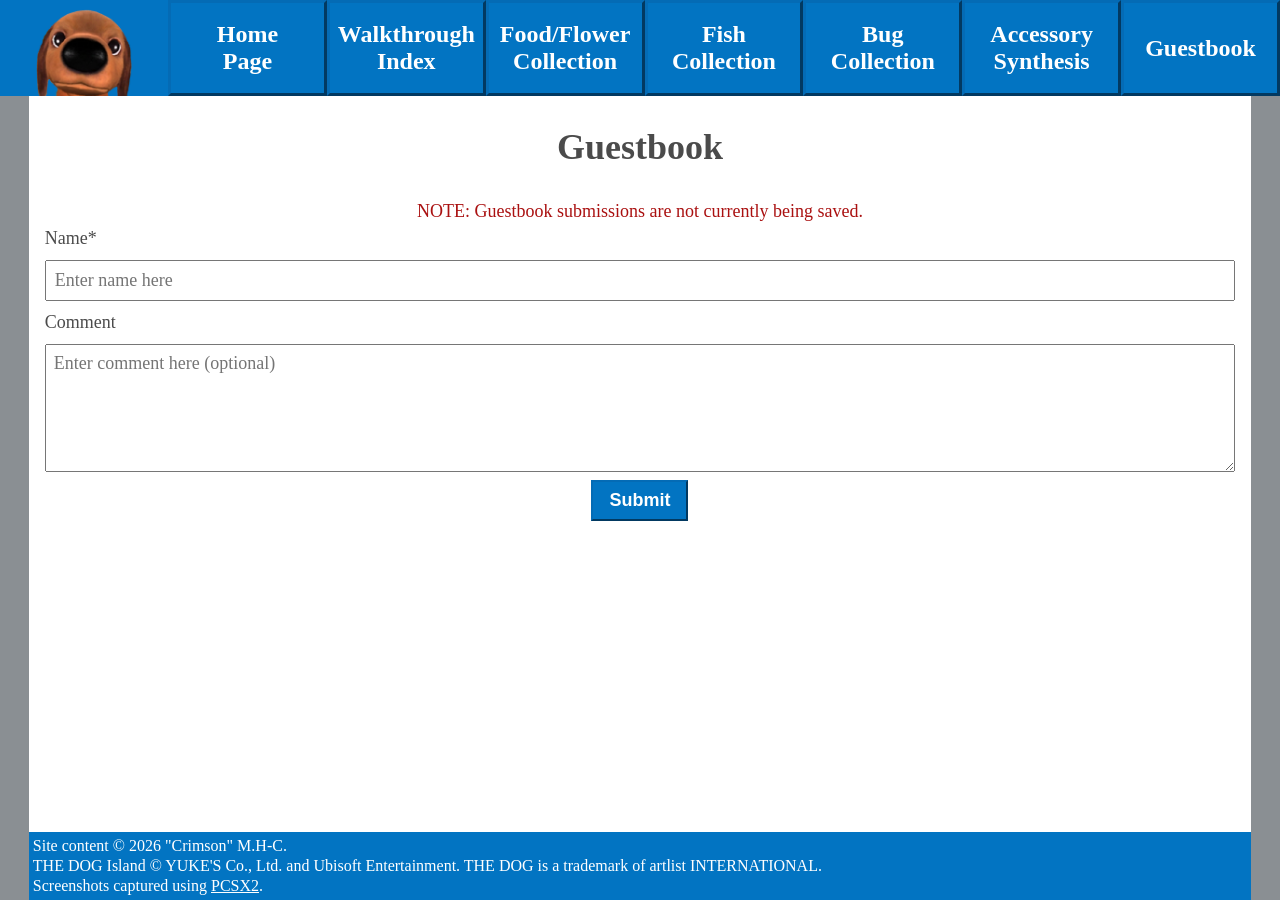
<file: guestbook.html>
<!DOCTYPE html>
<html lang="en">
    <head>
        <meta charset="UTF-8">
        <meta name="viewport" content="width=device-width, initial-scale=1">
        <title>Guestbook</title>
        <meta name="description" content="A guestbook for THE DOG Island Guide, allowing readers to leave a message for the site.">
        <link href="styles.css" rel="stylesheet">
    </head>
    <body>
        <div id="header-placeholder"></div>
        <main>
            <h1>Guestbook</h1>
            <small style="color: #AA1111; font-size: 1.125rem; display: block; text-align: center;">NOTE: Guestbook submissions are not currently being saved.</small>
            <form id="guestbook" novalidate>
                <label for="name">Name*</label>
                <input type="text" id="name" name="name" required placeholder="Enter name here">
                <span id="nameError" style="display: none; color: #AA1111;">⚠ Name cannot be empty</span>
                <label for="comment">Comment</label>
                <textarea id="comment" name="comment" maxlength="500" placeholder="Enter comment here (optional)"></textarea>
                <span id="commentError" style="display: none; color: #AA1111;">⚠ Comment must not be longer than 500 characters</span>
                <button type="submit" class="submit-button">Submit</button>
            </form>
            <div id="successMessage" style="display: none; text-align: center;">
                <img src="images/dogs/MrPostman.webp" alt="Mr. Postman" style="width: 15rem; height: auto;">
                <p style="font-size: 1.875rem;">Thanks for stopping by THE DOG Island Guide!</p>
            </div>
        </main>
        <div id="footer-placeholder"></div>
        <script>fetch("header.html").then(response => response.text()).then(headerContent => document.getElementById("header-placeholder").innerHTML = headerContent)</script>
        <script>fetch("footer.html").then(response => response.text()).then(footerContent => document.getElementById("footer-placeholder").innerHTML = footerContent)</script>
        <script>
            const form = document.getElementById("guestbook");
            const nameInput = document.getElementById("name");
            const commentInput = document.getElementById("comment");
            const nameError = document.getElementById("nameError");
            const commentError = document.getElementById("commentError");
            const successMessage = document.getElementById("successMessage");
            nameInput.addEventListener("blur", () => {
                if (nameInput.value.trim() === "") {
                    nameError.style.display = "inline";
                }
                else {
                    nameError.style.display = "none";
                }
            });
            commentInput.addEventListener("input", () => {
                if (commentInput.value.length >= 500) {
                    commentError.style.display = "inline";
                }
                else {
                commentError.style.display = "none";
                }
            });
            form.addEventListener("submit", (event) => {
                event.preventDefault();
                if (nameInput.value.trim() === "") {
                    nameError.style.display = "inline";
                    return;
                }
                form.style.display = "none";
                successMessage.style.display = "block";
            });
        </script>
        <script src="menu.js"></script>
    </body>
</html>
</file>
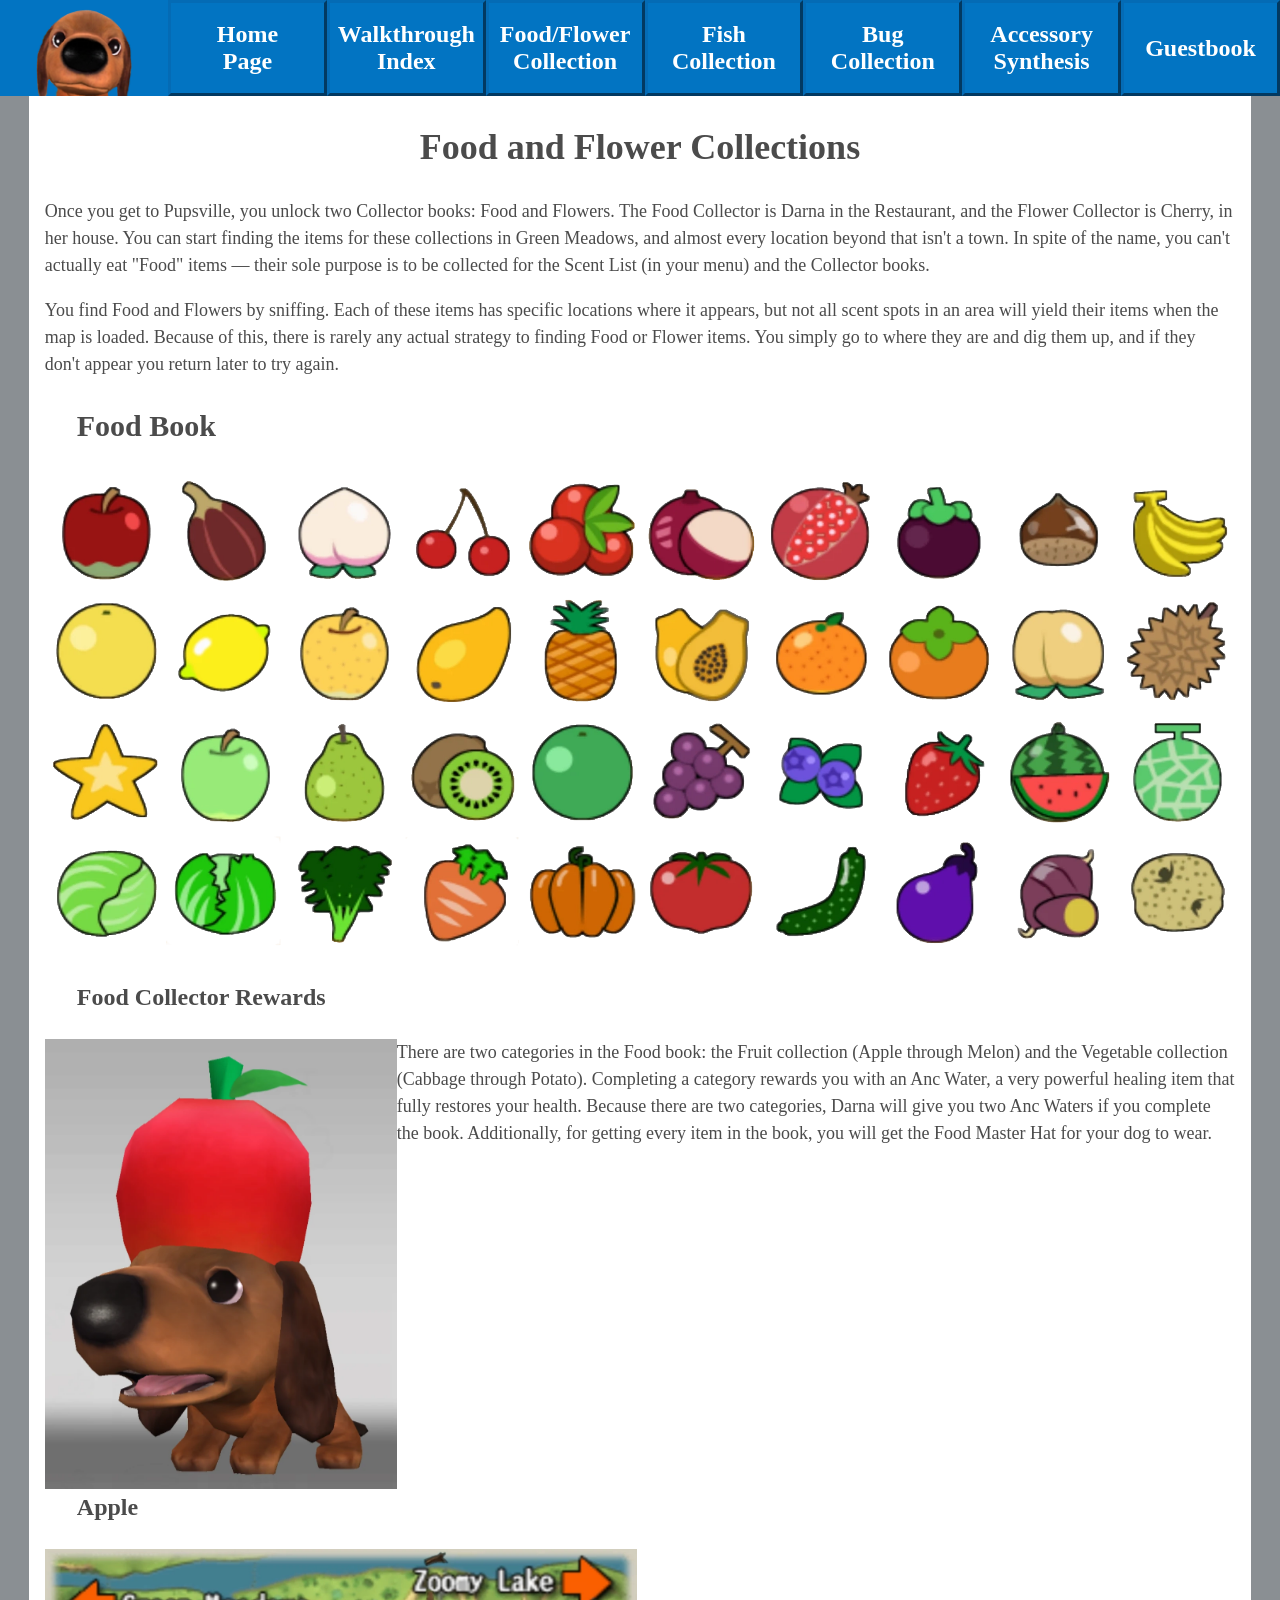
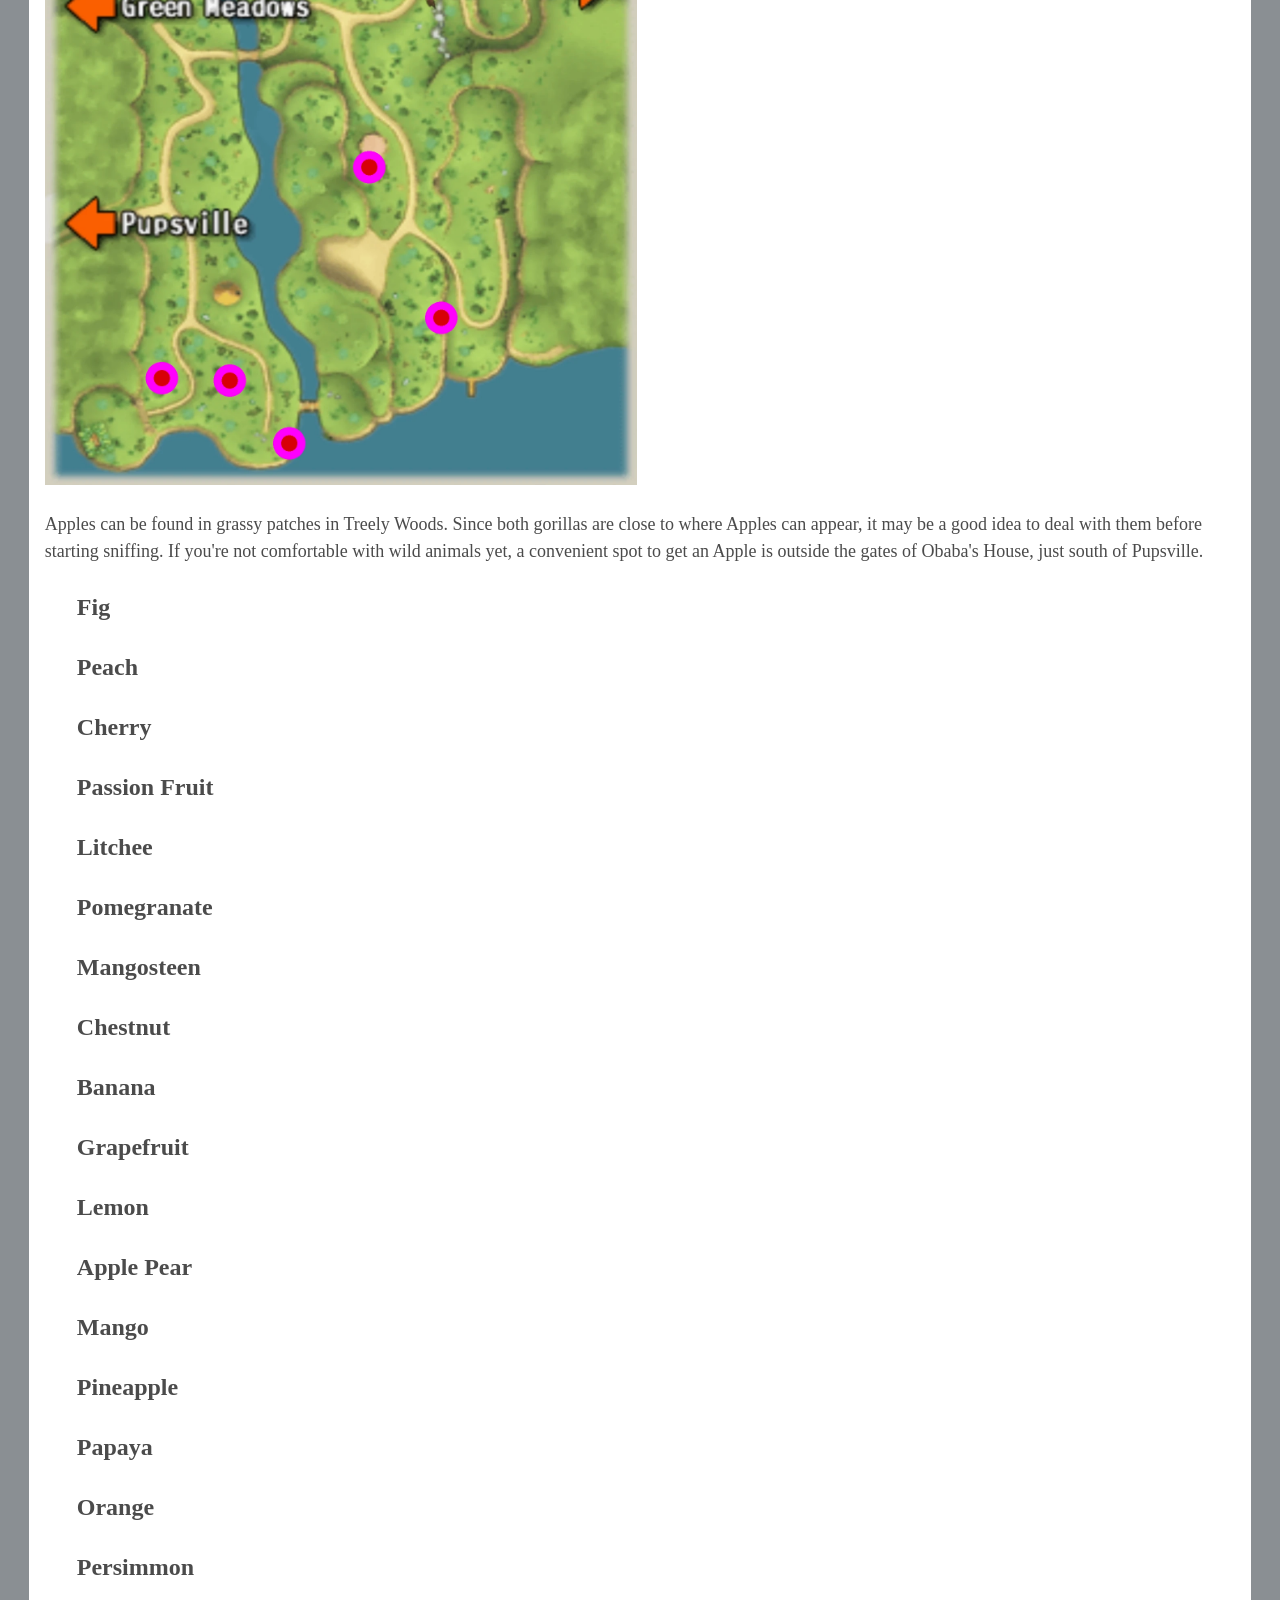
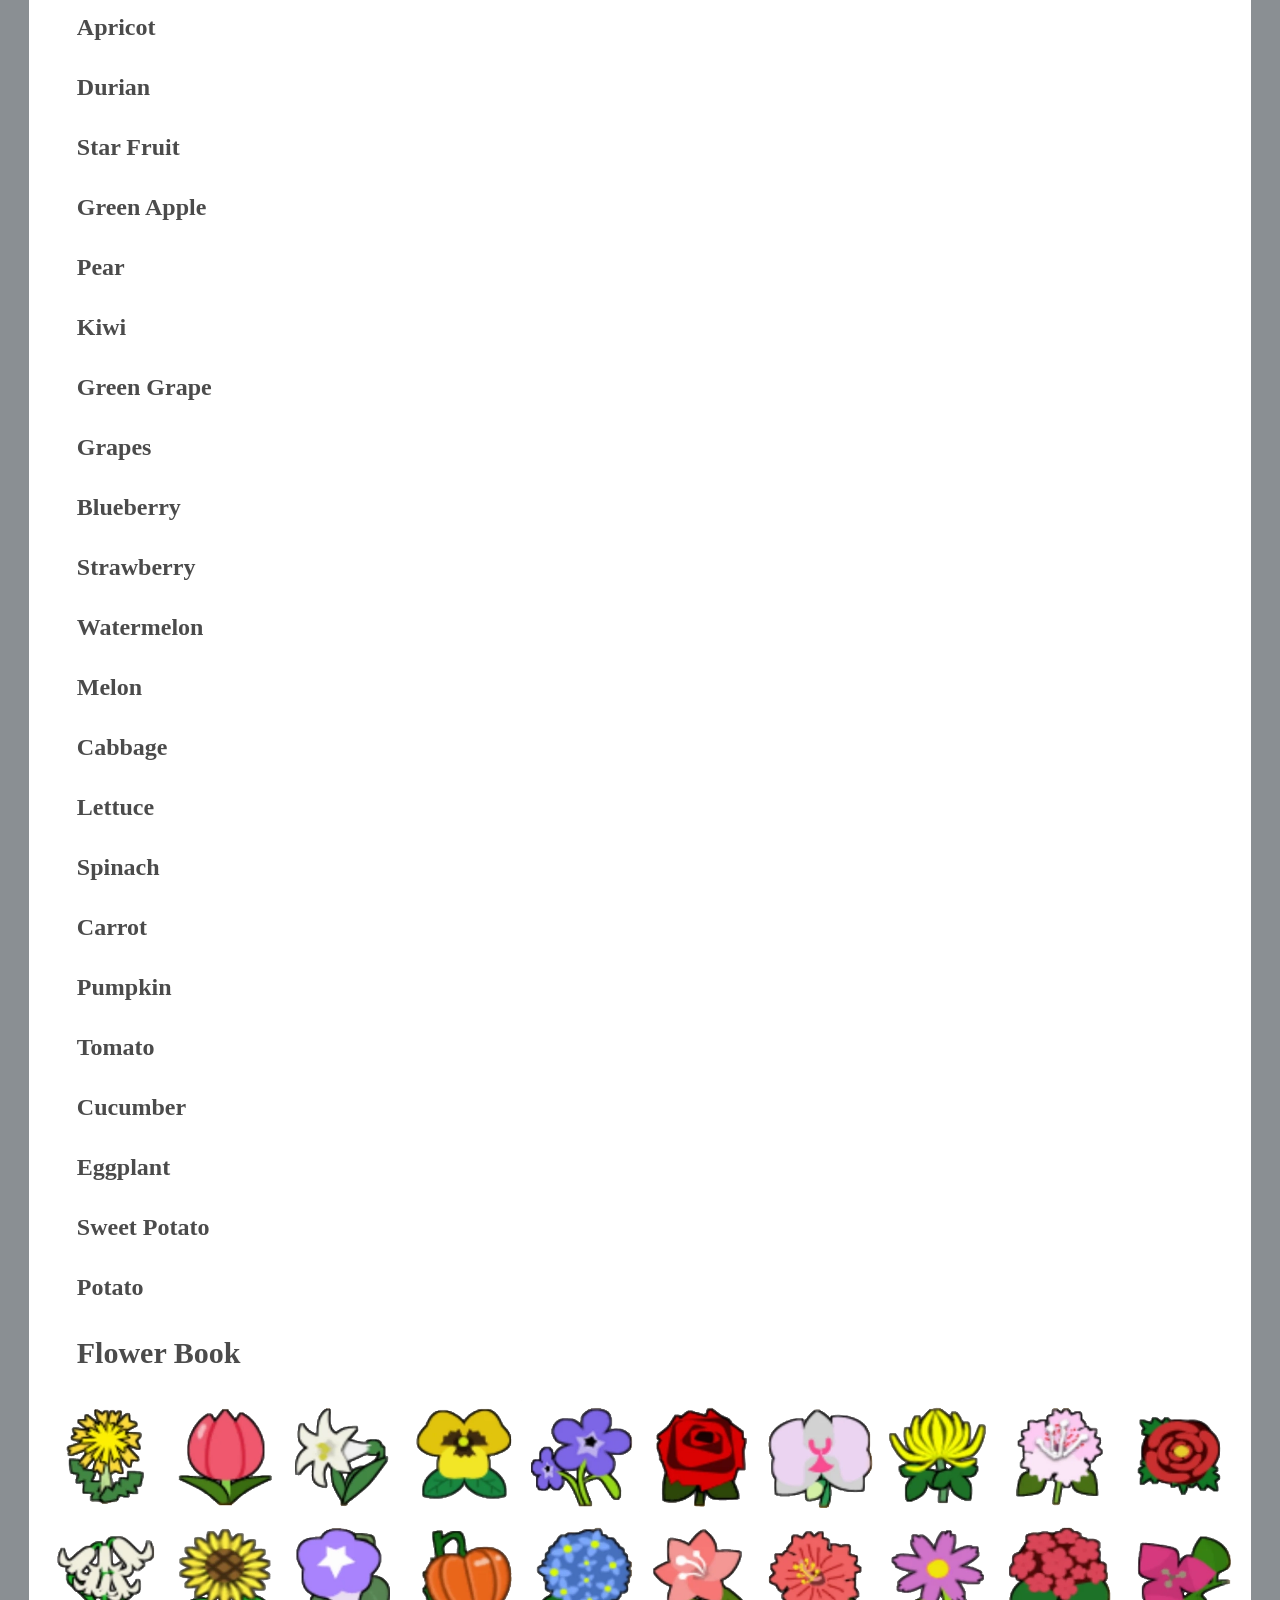
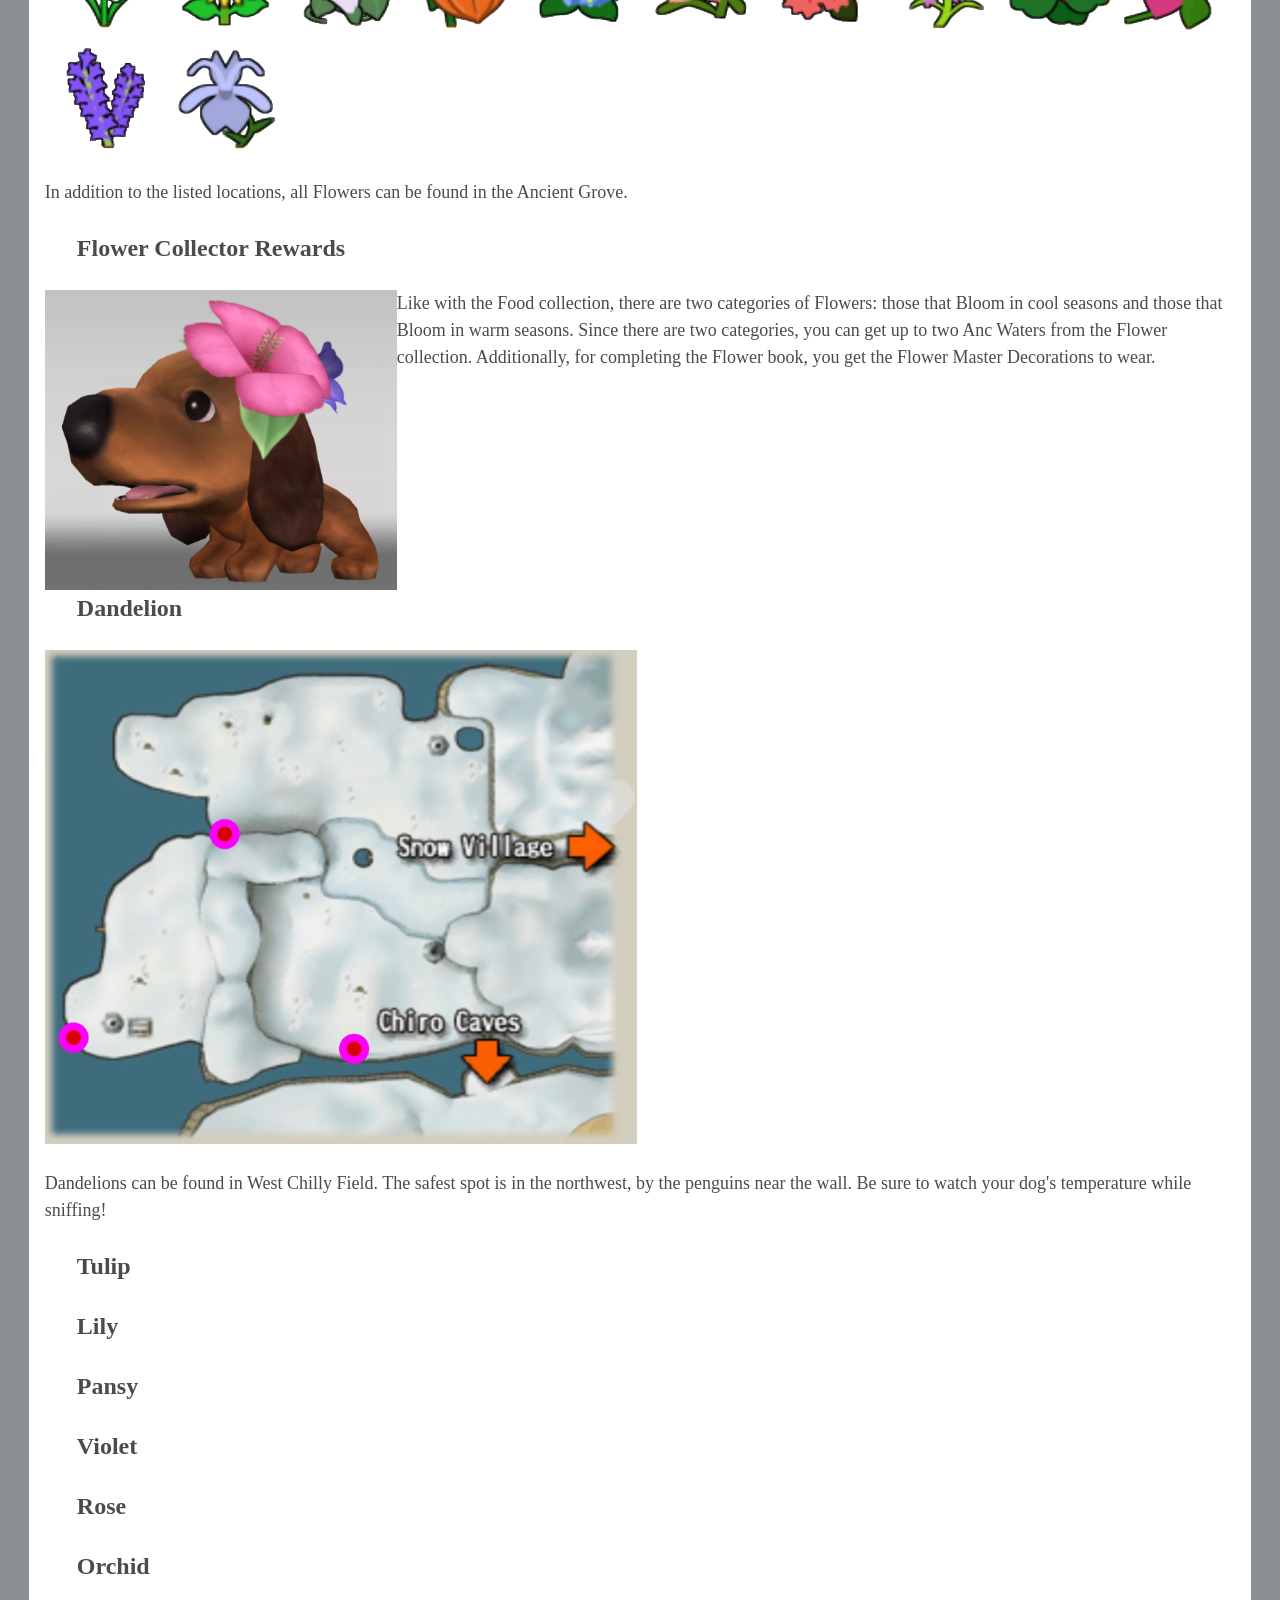
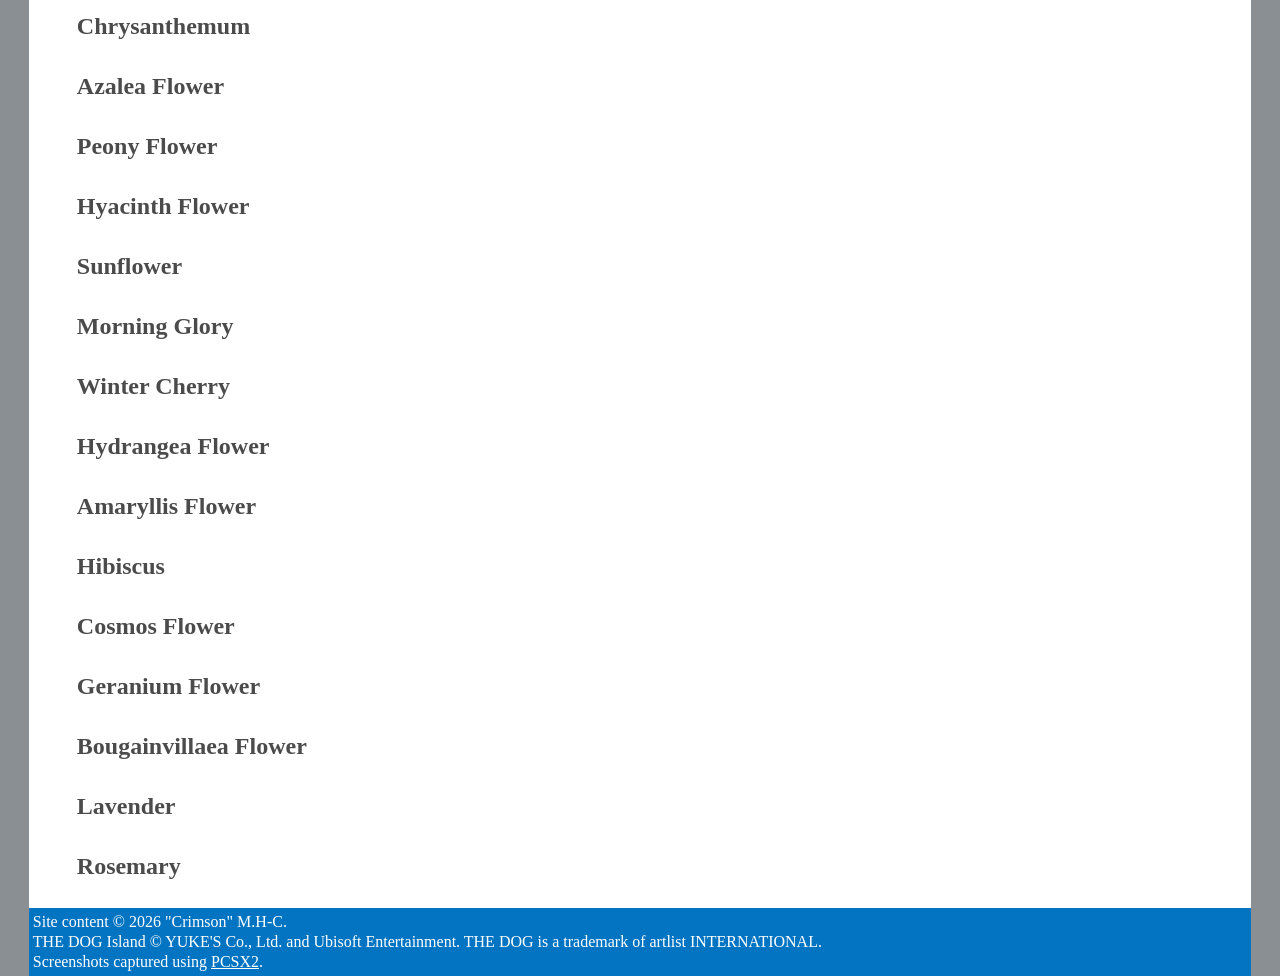
<file: sniffCollection.html>
<!DOCTYPE html>
<html lang="en">
    <head>
        <meta charset="UTF-8">
        <meta name="viewport" content="width=device-width, initial-scale=1">
        <title>Food/Flower Collection</title>
        <meta name="description" content="A full list of all Food and Flower collectible items in THE DOG Island and how to find them.">
        <link href="styles.css" rel="stylesheet">
    </head>
    <body>
        <div id="header-placeholder"></div>
        <main>
            <h1>Food and Flower Collections</h1>
            <p>Once you get to Pupsville, you unlock two Collector books: Food and Flowers. The Food Collector is Darna in the Restaurant, and the Flower Collector is Cherry, in her house. You can start finding the items for these collections in Green Meadows, and almost every location beyond that isn't a town. In spite of the name, you can't actually eat "Food" items — their sole purpose is to be collected for the Scent List (in your menu) and the Collector books.</p>
            <p>You find Food and Flowers by sniffing. Each of these items has specific locations where it appears, but not all scent spots in an area will yield their items when the map is loaded. Because of this, there is rarely any actual strategy to finding Food or Flower items. You simply go to where they are and dig them up, and if they don't appear you return later to try again.</p>
            <h2>Food Book</h2>
            <ul class="collection-list">
                <li>
                    <a href="#Apple"><img src="images/icons/Apple.webp" alt="Apple"></a>
                </li>
                <li>
                    <a href="#Fig"><img src="images/icons/Fig.webp" alt="Fig"></a>
                </li>
                <li>
                    <a href="#Peach"><img src="images/icons/Peach.webp" alt="Peach"></a>
                </li>
                <li>
                    <a href="#Cherry"><img src="images/icons/Cherry.webp" alt="Cherry"></a>
                </li>
                <li>
                    <a href="#PassionFruit"><img src="images/icons/PassionFruit.webp" alt="Passion Fruit"></a>
                </li>
                <li>
                    <a href="#Litchee"><img src="images/icons/Litchee.webp" alt="Litchee"></a>
                </li>
                <li>
                    <a href="#Pomegranate"><img src="images/icons/Pomegranate.webp" alt="Pomegranate"></a>
                </li>
                <li>
                    <a href="#Mangosteen"><img src="images/icons/Mangosteen.webp" alt="Mangosteen"></a>
                </li>
                <li>
                    <a href="#Chestnut"><img src="images/icons/Chestnut.webp" alt="Chestnut"></a>
                </li>
                <li>
                    <a href="#Banana"><img src="images/icons/Banana.webp" alt="Banana"></a>
                </li>
                <li>
                    <a href="#Grapefruit"><img src="images/icons/Grapefruit.webp" alt="Grapefruit"></a>
                </li>
                <li>
                    <a href="#Lemon"><img src="images/icons/Lemon.webp" alt="Lemon"></a>
                </li>
                <li>
                    <a href="#ApplePear"><img src="images/icons/ApplePear.webp" alt="Apple Pear"></a>
                </li>
                <li>
                    <a href="#Mango"><img src="images/icons/Mango.webp" alt="Mango"></a>
                </li>
                <li>
                    <a href="#Pineapple"><img src="images/icons/Pineapple.webp" alt="Pineapple"></a>
                </li>
                <li>
                    <a href="#Papaya"><img src="images/icons/Papaya.webp" alt="Papaya"></a>
                </li>
                <li>
                    <a href="#Orange"><img src="images/icons/Orange.webp" alt="Orange"></a>
                </li>
                <li>
                    <a href="#Persimmon"><img src="images/icons/Persimmon.webp" alt="Persimmon"></a>
                </li>
                <li>
                    <a href="#Apricot"><img src="images/icons/Apricot.webp" alt="Apricot"></a>
                </li>
                <li>
                    <a href="#Durian"><img src="images/icons/Durian.webp" alt="Durian"></a>
                </li>
                <li>
                    <a href="#StarFruit"><img src="images/icons/StarFruit.webp" alt="Star Fruit"></a>
                </li>
                <li>
                    <a href="#GreenApple"><img src="images/icons/GreenApple.webp" alt="Green Apple"></a>
                </li>
                <li>
                    <a href="#Pear"><img src="images/icons/Pear.webp" alt="Pear"></a>
                </li>
                <li>
                    <a href="#Kiwi"><img src="images/icons/Kiwi.webp" alt="Kiwi"></a>
                </li>
                <li>
                    <a href="#GreenGrape"><img src="images/icons/GreenGrape.webp" alt="Green Grape"></a>
                </li>
                <li>
                    <a href="#Grapes"><img src="images/icons/Grapes.webp" alt="Grapes"></a>
                </li>
                <li>
                    <a href="#Blueberry"><img src="images/icons/Blueberry.webp" alt="Blueberry"></a>
                </li>
                <li>
                    <a href="#Strawberry"><img src="images/icons/Strawberry.webp" alt="Strawberry"></a>
                </li>
                <li>
                    <a href="#Watermelon"><img src="images/icons/Watermelon.webp" alt="Watermelon"></a>
                </li>
                <li>
                    <a href="#Melon"><img src="images/icons/Melon.webp" alt="Melon"></a>
                </li>
                <li>
                    <a href="#Cabbage"><img src="images/icons/Cabbage.webp" alt="Cabbage"></a>
                </li>
                <li>
                    <a href="#Lettuce"><img src="images/icons/Lettuce.webp" alt="Lettuce"></a>
                </li>
                <li>
                    <a href="#Spinach"><img src="images/icons/Spinach.webp" alt="Spinach"></a>
                </li>
                <li>
                    <a href="#Carrot"><img src="images/icons/Carrot.webp" alt="Carrot"></a>
                </li>
                <li>
                    <a href="#Pumpkin"><img src="images/icons/Pumpkin.webp" alt="Pumpkin"></a>
                </li>
                <li>
                    <a href="#Tomato"><img src="images/icons/Tomato.webp" alt="Tomato"></a>
                </li>
                <li>
                    <a href="#Cucumber"><img src="images/icons/Cucumber.webp" alt="Cucumber"></a>
                </li>
                <li>
                    <a href="#Eggplant"><img src="images/icons/Eggplant.webp" alt="Eggplant"></a>
                </li>
                <li>
                    <a href="#SweetPotato"><img src="images/icons/SweetPotato.webp" alt="Sweet Potato"></a>
                </li>
                <li>
                    <a href="#Potato"><img src="images/icons/Potato.webp" alt="Potato"></a>
                </li>
            </ul>
            <h3>Food Collector Rewards</h3>
            <img src="images/accessories/FoodMasterHat.png" alt="An image of a dog wearing the Food Master Hat." class="float-left" style="width: 22rem; max-width: 100%; height: auto">
            <p>There are two categories in the Food book: the Fruit collection (Apple through Melon) and the Vegetable collection (Cabbage through Potato). Completing a category rewards you with an Anc Water, a very powerful healing item that fully restores your health. Because there are two categories, Darna will give you two Anc Waters if you complete the book. Additionally, for getting every item in the book, you will get the Food Master Hat for your dog to wear.</p>
            <h3 id="Apple">Apple</h3>
            <img src="images/maps/TreelyWoods_Apple.webp" alt="Map of Treely Woods with Apple locations marked" style="width: 37rem; max-width: 100%; height: auto">
            <p>Apples can be found in grassy patches in Treely Woods. Since both gorillas are close to where Apples can appear, it may be a good idea to deal with them before starting sniffing. If you're not comfortable with wild animals yet, a convenient spot to get an Apple is outside the gates of Obaba's House, just south of Pupsville.</p>
            <h3 id="Fig">Fig</h3>
            <h3 id="Peach">Peach</h3>
            <h3 id="Cherry">Cherry</h3>
            <h3 id="PassionFruit">Passion Fruit</h3>
            <h3 id="Litchee">Litchee</h3>
            <h3 id="Pomegranate">Pomegranate</h3>
            <h3 id="Mangosteen">Mangosteen</h3>
            <h3 id="Chestnut">Chestnut</h3>
            <h3 id="Banana">Banana</h3>
            <h3 id="Grapefruit">Grapefruit</h3>
            <h3 id="Lemon">Lemon</h3>
            <h3 id="ApplePear">Apple Pear</h3>
            <h3 id="Mango">Mango</h3>
            <h3 id="Pineapple">Pineapple</h3>
            <h3 id="Papaya">Papaya</h3>
            <h3 id="Orange">Orange</h3>
            <h3 id="Persimmon">Persimmon</h3>
            <h3 id="Apricot">Apricot</h3>
            <h3 id="Durian">Durian</h3>
            <h3 id="StarFruit">Star Fruit</h3>
            <h3 id="GreenApple">Green Apple</h3>
            <h3 id="Pear">Pear</h3>
            <h3 id="Kiwi">Kiwi</h3>
            <h3 id="GreenGrape">Green Grape</h3>
            <h3 id="Grapes">Grapes</h3>
            <h3 id="Blueberry">Blueberry</h3>
            <h3 id="Strawberry">Strawberry</h3>
            <h3 id="Watermelon">Watermelon</h3>
            <h3 id="Melon">Melon</h3>
            <h3 id="Cabbage">Cabbage</h3>
            <h3 id="Lettuce">Lettuce</h3>
            <h3 id="Spinach">Spinach</h3>
            <h3 id="Carrot">Carrot</h3>
            <h3 id="Pumpkin">Pumpkin</h3>
            <h3 id="Tomato">Tomato</h3>
            <h3 id="Cucumber">Cucumber</h3>
            <h3 id="Eggplant">Eggplant</h3>
            <h3 id="SweetPotato">Sweet Potato</h3>
            <h3 id="Potato">Potato</h3>
            <h2>Flower Book</h2>
            <ul class="collection-list">
                <li>
                    <a href="#Dandelion"><img src="images/icons/Dandelion.webp" alt="Dandelion"></a>
                </li>
                <li>
                    <a href="#Tulip"><img src="images/icons/Tulip.webp" alt="Tulip"></a>
                </li>
                <li>
                    <a href="#Lily"><img src="images/icons/Lily.webp" alt="Lily"></a>
                </li>
                <li>
                    <a href="#Pansy"><img src="images/icons/Pansy.webp" alt="Pansy"></a>
                </li>
                <li>
                    <a href="#Violet"><img src="images/icons/Violet.webp" alt="Violet"></a>
                </li>
                <li>
                    <a href="#Rose"><img src="images/icons/Rose.webp" alt="Rose"></a>
                </li>
                <li>
                    <a href="#Orchid"><img src="images/icons/Orchid.webp" alt="Orchid"></a>
                </li>
                <li>
                    <a href="#Chrysanthemum"><img src="images/icons/Chrysanthemum.webp" alt="Chrysanthemum"></a>
                </li>
                <li>
                    <a href="#AzaleaFlower"><img src="images/icons/AzaleaFlower.webp" alt="Azalea Flower"></a>
                </li>
                <li>
                    <a href="#PeonyFlower"><img src="images/icons/PeonyFlower.webp" alt="Peony Flower"></a>
                </li>
                <li>
                    <a href="#HyacinthFlower"><img src="images/icons/HyacinthFlower.webp" alt="Hyacinth Flower"></a>
                </li>
                <li>
                    <a href="#Sunflower"><img src="images/icons/Sunflower.webp" alt="Sunflower"></a>
                </li>
                <li>
                    <a href="#MorningGlory"><img src="images/icons/MorningGlory.webp" alt="Morning Glory"></a>
                </li>
                <li>
                    <a href="#WinterCherry"><img src="images/icons/WinterCherry.webp" alt="Winter Cherry"></a>
                </li>
                <li>
                    <a href="#HydrangeaFlower"><img src="images/icons/HydrangeaFlower.webp" alt="Hydrangea Flower"></a>
                </li>
                <li>
                    <a href="#AmaryllisFlower"><img src="images/icons/AmaryllisFlower.webp" alt="Amaryllis Flower"></a>
                </li>
                <li>
                    <a href="#Hibiscus"><img src="images/icons/Hibiscus.webp" alt="Hibiscus"></a>
                </li>
                <li>
                    <a href="#CosmosFlower"><img src="images/icons/CosmosFlower.webp" alt="Cosmos Flower"></a>
                </li>
                <li>
                    <a href="#GeraniumFlower"><img src="images/icons/GeraniumFlower.webp" alt="Geranium Flower"></a>
                </li>
                <li>
                    <a href="#BougainvillaeaFlower"><img src="images/icons/BougainvillaeaFlower.webp" alt="Bougainvillaea Flower"></a>
                </li>
                <li>
                    <a href="#Lavender"><img src="images/icons/Lavender.webp" alt="Lavender"></a>
                </li>
                <li>
                    <a href="#Rosemary"><img src="images/icons/Rosemary.webp" alt="Rosemary"></a>
                </li>
            </ul>
            <p>In addition to the listed locations, all Flowers can be found in the Ancient Grove.</p>
            <h3>Flower Collector Rewards</h3>
            <img src="images/accessories/FlowerMasterDecorations.png" alt="An image of a dog wearing the Flower Master Decorations." class="float-left" style="width: 22rem; max-width: 100%; height: auto">
            <p>Like with the Food collection, there are two categories of Flowers: those that Bloom in cool seasons and those that Bloom in warm seasons. Since there are two categories, you can get up to two Anc Waters from the Flower collection. Additionally, for completing the Flower book, you get the Flower Master Decorations to wear.</p>
            <h3 id="Dandelion">Dandelion</h3>
            <img src="images/maps/WestChillyField_Dandelion.webp" alt="Map of West Chilly Field with Dandelion locations marked" style="width: 37rem; max-width: 100%; height: auto">
            <p>Dandelions can be found in West Chilly Field. The safest spot is in the northwest, by the penguins near the wall. Be sure to watch your dog's temperature while sniffing!</p>
            <h3 id="Tulip">Tulip</h3>
            <h3 id="Lily">Lily</h3>
            <h3 id="Pansy">Pansy</h3>
            <h3 id="Violet">Violet</h3>
            <h3 id="Rose">Rose</h3>
            <h3 id="Orchid">Orchid</h3>
            <h3 id="Chrysanthemum">Chrysanthemum</h3>
            <h3 id="AzaleaFlower">Azalea Flower</h3>
            <h3 id="PeonyFlower">Peony Flower</h3>
            <h3 id="HyacinthFlower">Hyacinth Flower</h3>
            <h3 id="Sunflower">Sunflower</h3>
            <h3 id="MorningGlory">Morning Glory</h3>
            <h3 id="WinterCherry">Winter Cherry</h3>
            <h3 id="HydrangeaFlower">Hydrangea Flower</h3>
            <h3 id="AmaryllisFlower">Amaryllis Flower</h3>
            <h3 id="Hibiscus">Hibiscus</h3>
            <h3 id="CosmosFlower">Cosmos Flower</h3>
            <h3 id="GeraniumFlower">Geranium Flower</h3>
            <h3 id="BougainvillaeaFlower">Bougainvillaea Flower</h3>
            <h3 id="Lavender">Lavender</h3>
            <h3 id="Rosemary">Rosemary</h3>
        </main>
        <div id="footer-placeholder"></div>
        <script>fetch("header.html").then(response => response.text()).then(headerContent => document.getElementById("header-placeholder").innerHTML = headerContent)</script>
        <script>fetch("footer.html").then(response => response.text()).then(footerContent => document.getElementById("footer-placeholder").innerHTML = footerContent)</script>
        <script src="menu.js"></script>
    </body>
</html>
</file>
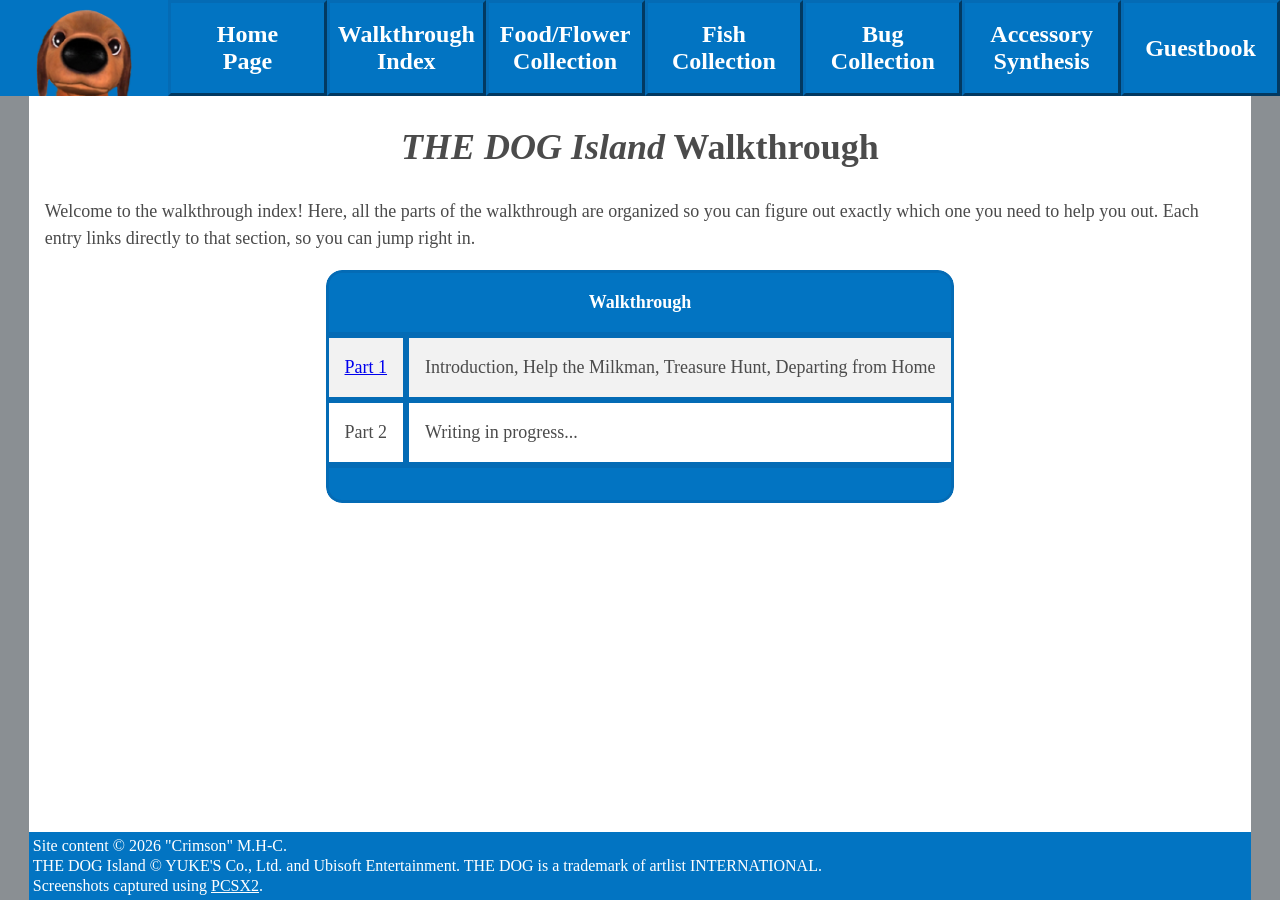
<file: walkthroughIndex.html>
<!DOCTYPE html>
<html lang="en">
    <head>
        <meta charset="UTF-8">
        <meta name="viewport" content="width=device-width, initial-scale=1">
        <title>THE DOG Island Walkthrough</title>
        <meta name="description" content="A written walkthrough for THE DOG Island, listing each part in order and the quests covered.">
        <link href="styles.css" rel="stylesheet">
    </head>
    <body>
        <div id="header-placeholder"></div>
        <main>
            <h1><em>THE DOG Island</em> Walkthrough</h1>
            <p>Welcome to the walkthrough index! Here, all the parts of the walkthrough are organized so you can figure out exactly which one you need to help you out. Each entry links directly to that section, so you can jump right in.</p>
            <div class="table-wrapper"><table>
                <tr>
                    <th colspan="2">Walkthrough</th>
                </tr>
                <tr>
                    <td>
                        <a href="walkthroughPart01.html">Part 1</a>
                    </td>
                    <td>
                        Introduction, Help the Milkman, Treasure Hunt, Departing from Home
                    </td>
                </tr>
                <tr>
                    <td>
                        Part 2
                    </td>
                    <td>
                        Writing in progress...
                    </td>
                </tr>
                <tfoot>
                    <tr>
                        <td colspan="2"></td>
                    </tr>
                </tfoot>
            </table></div>
        </main>
        <div id="footer-placeholder"></div>
        <script>fetch("header.html").then(response => response.text()).then(headerContent => document.getElementById("header-placeholder").innerHTML = headerContent)</script>
        <script>fetch("footer.html").then(response => response.text()).then(footerContent => document.getElementById("footer-placeholder").innerHTML = footerContent)</script>
        <script src="menu.js"></script>
    </body>
</html>
</file>
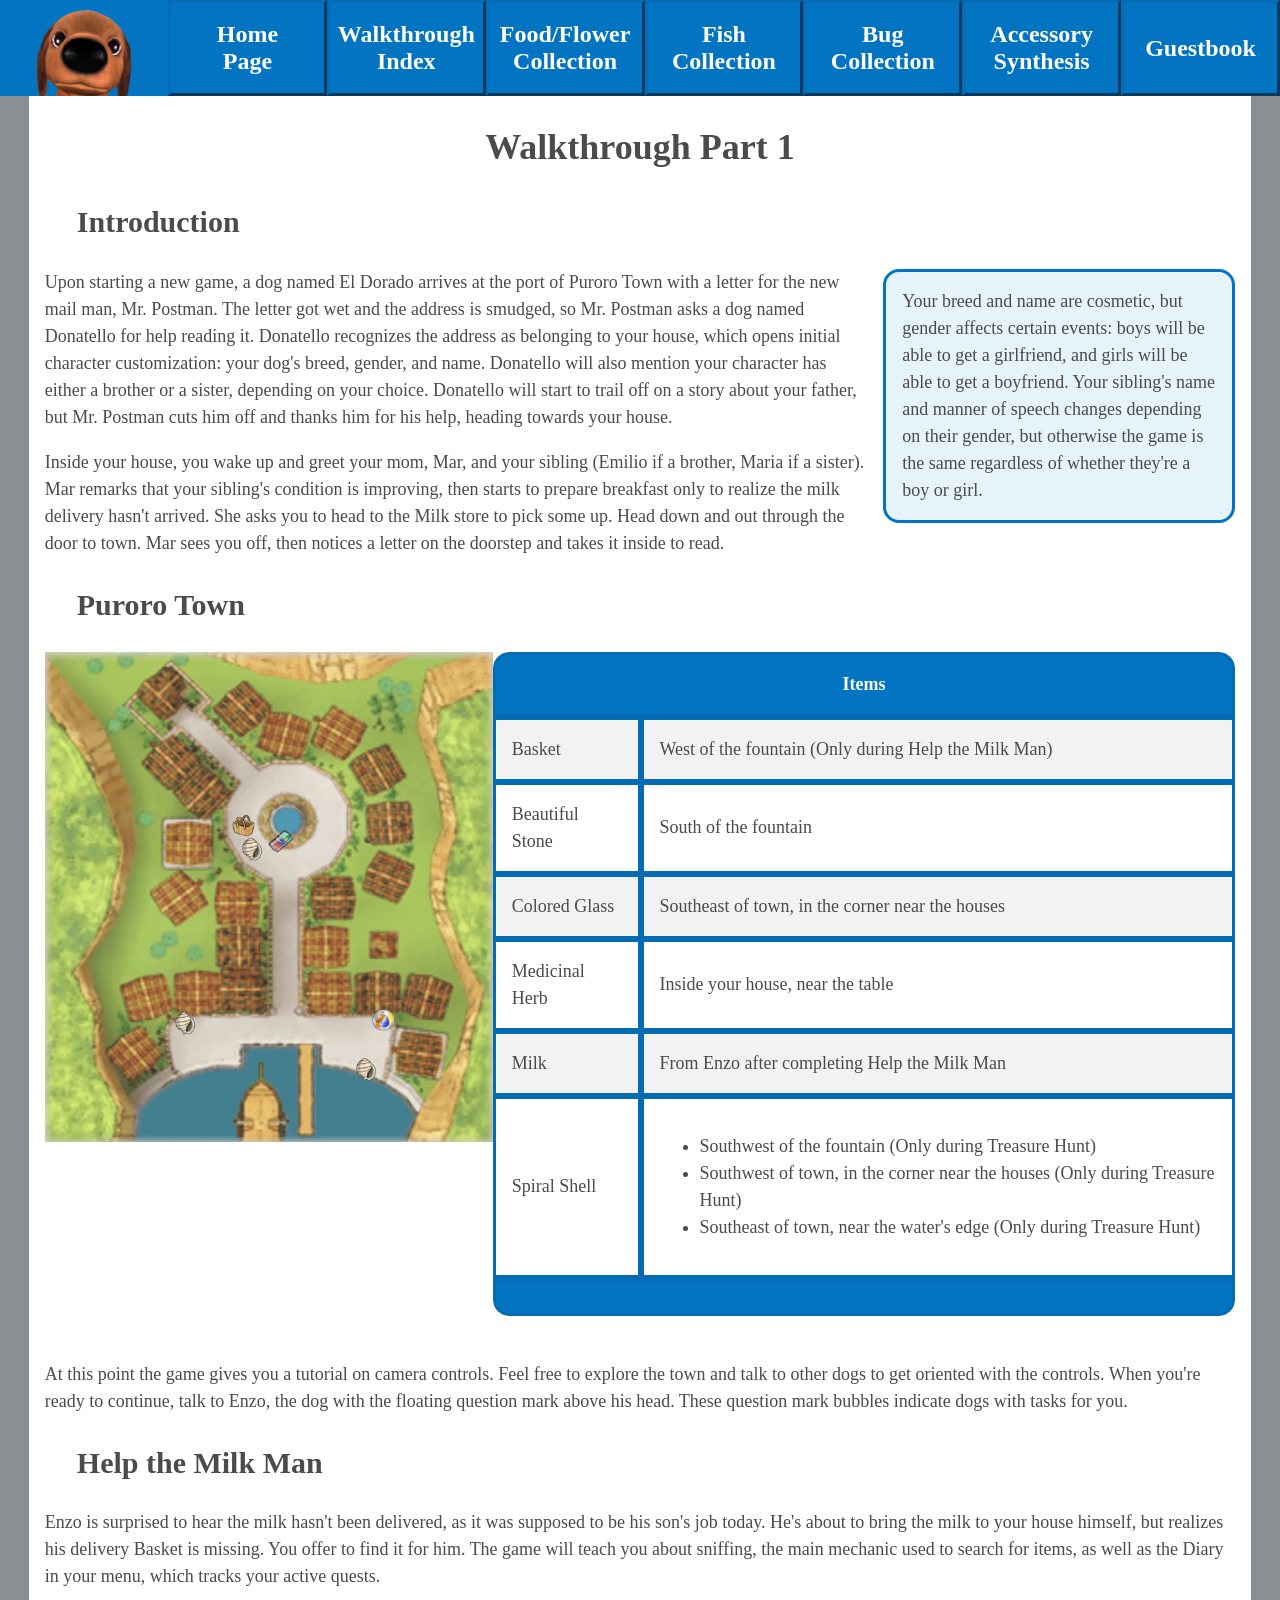
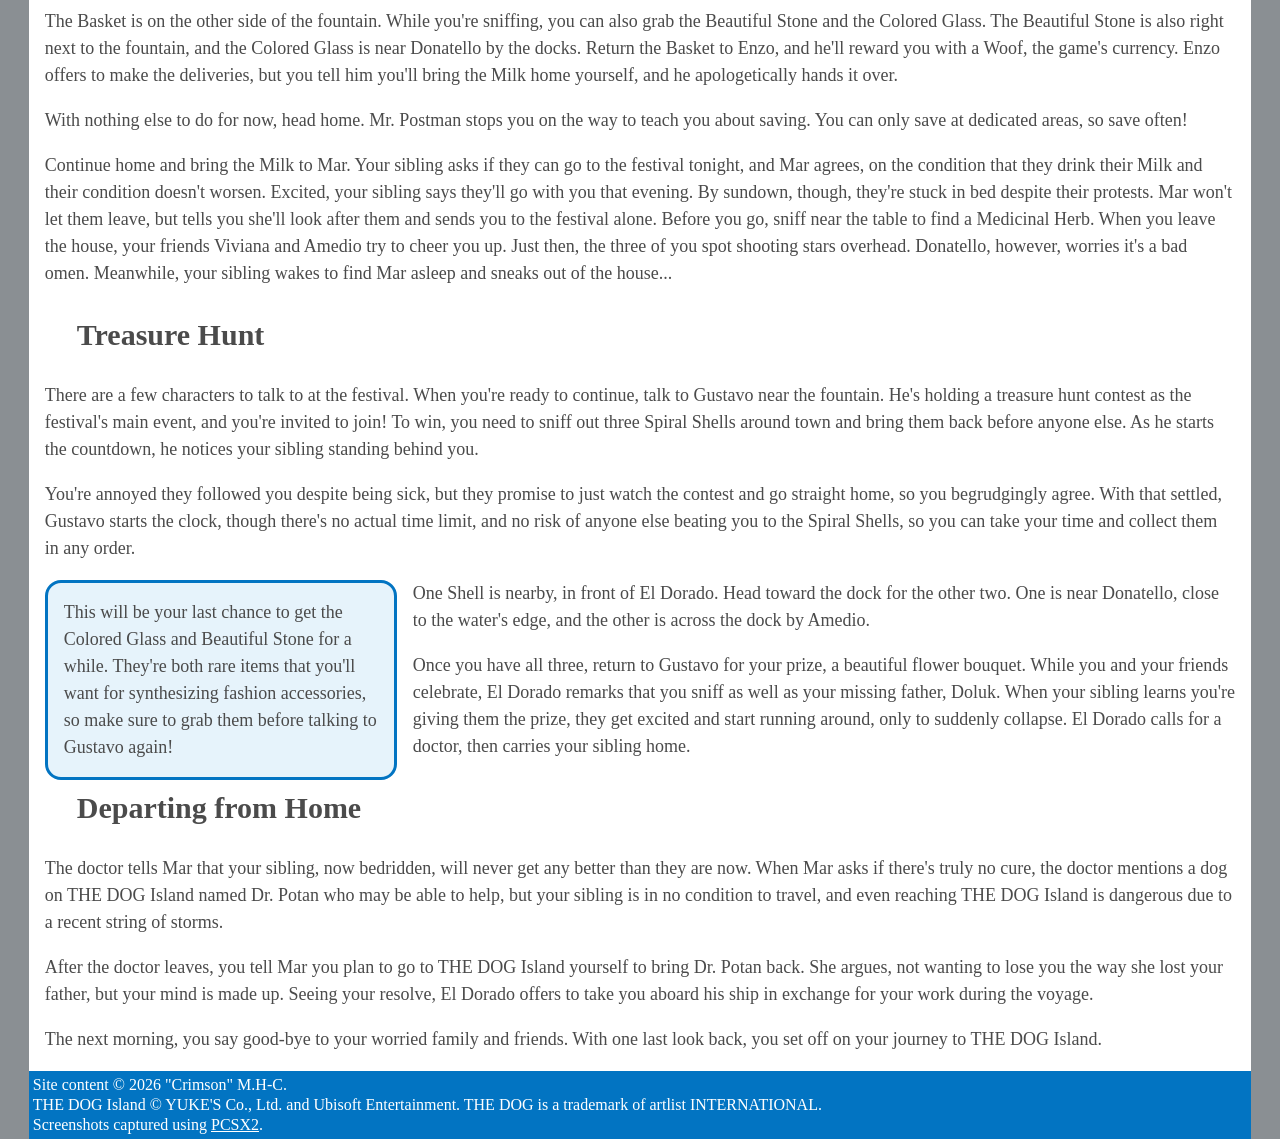
<file: walkthroughPart01.html>
<!DOCTYPE html>
<html lang="en">
    <head>
        <meta charset="UTF-8">
        <meta name="viewport" content="width=device-width, initial-scale=1">
        <title>Walkthrough Part 1</title>
        <meta name="description" content="Part 1 of the walkthrough for THE DOG Island, covering Puroro Town item locations and the quests Help the Milk Man, Treasure Hunt, and Departing from Home.">
        <link href="styles.css" rel="stylesheet">
    </head>
    <body>
        <div id="header-placeholder"></div>
        <main>
            <h1>Walkthrough Part 1</h1>
            <h2>Introduction</h2>
            <aside class="tip-box float-right">Your breed and name are cosmetic, but gender affects certain events: boys will be able to get a girlfriend, and girls will be able to get a boyfriend. Your sibling's name and manner of speech changes depending on their gender, but otherwise the game is the same regardless of whether they're a boy or girl.</aside>
            <p>Upon starting a new game, a dog named El Dorado arrives at the port of Puroro Town with a letter for the new mail man, Mr. Postman. The letter got wet and the address is smudged, so Mr. Postman asks a dog named Donatello for help reading it. Donatello recognizes the address as belonging to your house, which opens initial character customization: your dog's breed, gender, and name. Donatello will also mention your character has either a brother or a sister, depending on your choice. Donatello will start to trail off on a story about your father, but Mr. Postman cuts him off and thanks him for his help, heading towards your house.</p>
            <p>Inside your house, you wake up and greet your mom, Mar, and your sibling (Emilio if a brother, Maria if a sister). Mar remarks that your sibling's condition is improving, then starts to prepare breakfast only to realize the milk delivery hasn't arrived. She asks you to head to the Milk store to pick some up. Head down and out through the door to town. Mar sees you off, then notices a letter on the doorstep and takes it inside to read.</p>
            <h2>Puroro Town</h2>
            <img class="float-left" src="images/maps/PuroroTown01.webp" alt="Map of Puroro Town with item locations marked" style="width: 28rem; max-width: 100%; height: auto;">
            <div class="table-wrapper"><table>
                <tr>
                    <th colspan="2">Items</th>
                </tr>
                <tr>
                    <td>Basket</td>
                    <td>West of the fountain (Only during Help the Milk Man)</td>
                </tr>
                <tr>
                    <td>Beautiful Stone</td>
                    <td>South of the fountain</td>
                </tr>
                <tr>
                    <td>Colored Glass</td>
                    <td>Southeast of town, in the corner near the houses</td>
                </tr>
                <tr>
                    <td>Medicinal Herb</td>
                    <td>Inside your house, near the table</td>
                </tr>
                <tr>
                    <td>Milk</td>
                    <td>From Enzo after completing Help the Milk Man</td>
                </tr>
                <tr>
                    <td>Spiral Shell</td>
                    <td>
                        <ul>
                            <li>Southwest of the fountain (Only during Treasure Hunt)</li>
                            <li>Southwest of town, in the corner near the houses (Only during Treasure Hunt)</li>
                            <li>Southeast of town, near the water's edge (Only during Treasure Hunt)</li>
                        </ul>
                    </td>
                </tr>
                <tfoot>
                    <tr>
                        <td colspan="2"></td>
                    </tr>
                </tfoot>
            </table></div>
            <p class="clear-float"><br>At this point the game gives you a tutorial on camera controls. Feel free to explore the town and talk to other dogs to get oriented with the controls. When you're ready to continue, talk to Enzo, the dog with the floating question mark above his head. These question mark bubbles indicate dogs with tasks for you.</p>
            <h2>Help the Milk Man</h2>
            <p>Enzo is surprised to hear the milk hasn't been delivered, as it was supposed to be his son's job today. He's about to bring the milk to your house himself, but realizes his delivery Basket is missing. You offer to find it for him. The game will teach you about sniffing, the main mechanic used to search for items, as well as the Diary in your menu, which tracks your active quests.</p>
            <p>The Basket is on the other side of the fountain. While you're sniffing, you can also grab the Beautiful Stone and the Colored Glass. The Beautiful Stone is also right next to the fountain, and the Colored Glass is near Donatello by the docks. Return the Basket to Enzo, and he'll reward you with a Woof, the game's currency. Enzo offers to make the deliveries, but you tell him you'll bring the Milk home yourself, and he apologetically hands it over.</p>
            <p>With nothing else to do for now, head home. Mr. Postman stops you on the way to teach you about saving. You can only save at dedicated areas, so save often!</p>
            <p>Continue home and bring the Milk to Mar. Your sibling asks if they can go to the festival tonight, and Mar agrees, on the condition that they drink their Milk and their condition doesn't worsen. Excited, your sibling says they'll go with you that evening. By sundown, though, they're stuck in bed despite their protests. Mar won't let them leave, but tells you she'll look after them and sends you to the festival alone. Before you go, sniff near the table to find a Medicinal Herb. When you leave the house, your friends Viviana and Amedio try to cheer you up. Just then, the three of you spot shooting stars overhead. Donatello, however, worries it's a bad omen. Meanwhile, your sibling wakes to find Mar asleep and sneaks out of the house...</p>
            <h2>Treasure Hunt</h2>
            <p>There are a few characters to talk to at the festival. When you're ready to continue, talk to Gustavo near the fountain. He's holding a treasure hunt contest as the festival's main event, and you're invited to join! To win, you need to sniff out three Spiral Shells around town and bring them back before anyone else. As he starts the countdown, he notices your sibling standing behind you.</p>
            <p>You're annoyed they followed you despite being sick, but they promise to just watch the contest and go straight home, so you begrudgingly agree. With that settled, Gustavo starts the clock, though there's no actual time limit, and no risk of anyone else beating you to the Spiral Shells, so you can take your time and collect them in any order.</p>
            <aside class="tip-box float-left">This will be your last chance to get the Colored Glass and Beautiful Stone for a while. They're both rare items that you'll want for synthesizing fashion accessories, so make sure to grab them before talking to Gustavo again!</aside>
            <p>One Shell is nearby, in front of El Dorado. Head toward the dock for the other two. One is near Donatello, close to the water's edge, and the other is across the dock by Amedio.</p>
            <p>Once you have all three, return to Gustavo for your prize, a beautiful flower bouquet. While you and your friends celebrate, El Dorado remarks that you sniff as well as your missing father, Doluk. When your sibling learns you're giving them the prize, they get excited and start running around, only to suddenly collapse. El Dorado calls for a doctor, then carries your sibling home.</p>
            <h2>Departing from Home</h2>
            <p>The doctor tells Mar that your sibling, now bedridden, will never get any better than they are now. When Mar asks if there's truly no cure, the doctor mentions a dog on THE DOG Island named Dr. Potan who may be able to help, but your sibling is in no condition to travel, and even reaching THE DOG Island is dangerous due to a recent string of storms.</p>
            <p>After the doctor leaves, you tell Mar you plan to go to THE DOG Island yourself to bring Dr. Potan back. She argues, not wanting to lose you the way she lost your father, but your mind is made up. Seeing your resolve, El Dorado offers to take you aboard his ship in exchange for your work during the voyage.</p>
            <p>The next morning, you say good-bye to your worried family and friends. With one last look back, you set off on your journey to THE DOG Island.</p>
        </main>
        <div id="footer-placeholder"></div>
        <script>fetch("header.html").then(response => response.text()).then(headerContent => document.getElementById("header-placeholder").innerHTML = headerContent)</script>
        <script>fetch("footer.html").then(response => response.text()).then(footerContent => document.getElementById("footer-placeholder").innerHTML = footerContent)</script>
        <script src="menu.js"></script>
    </body>
</html>
</file>
<file: styles.css>
:root {
    --header-height: 6rem;
    --content-width: 95.5%;
}

.float-left {
    float: left;
}

.float-right {
    float: right;
}

.clear-float {
    clear: both;
}

body {
    margin: 0;
    min-height: 100vh;
    display: flex;
    flex-direction: column;
    background-color: #8A8F93;
}

header {
    height: var(--header-height);
    background-color: #0274C2;
    position: sticky;
    top: 0;
    z-index: 100;
    display: flex;
    justify-content: space-between;
}

#header-placeholder {
    display: contents;
}

.header-image {
    height: var(--header-height);
    width: auto;
    padding-left: 2.25rem;
    padding-right: 2.25rem;
}

nav {
    display: flex;
    flex-grow: 1;
}

.nav-button {
    box-sizing: border-box;
    height: var(--header-height);
    width: 14.2857%;
    background-color: #0274C2;
    color: white;
    font-size: 1.5rem;
    font-weight: bold;
    text-decoration: none;
    text-align: center;
    display: flex;
    align-items: center;
    justify-content: center;
    border-style: outset;
    border-color: #046bb5;
}

.nav-button:active {
    border-style: inset;
    border-color: #046bb5;
}

main {
    box-sizing: border-box;
    flex-grow: 1;
    background-color: white;
    color: #4B4B4B;
    font-size: 1.125rem;
    line-height: 1.5;
    width: var(--content-width);
    margin: 0 auto;
    padding-left: 1rem;
    padding-right: 1rem;
}

footer {
    box-sizing: border-box;
    background-color: #0274C2;
    color: white;
    font-size: 1rem;
    line-height: 1.25;
    padding-top: 0.25rem;
    padding-bottom: 0.25rem;
    padding-left: 0.25rem;
    width: var(--content-width);
    margin: 0 auto;
}

footer p {
    margin: 0;
}

footer a {
    color: white;
    text-decoration: underline;
}

h1 {
    text-align: center;
    font-size: 2.25rem;
}

h2 {
    margin-left: 2rem;
    clear: both;
    font-size: 1.875rem;
}

h3 {
    scroll-margin-top: var(--header-height);
    margin-left: 2rem;
    clear: both;
    font-size: 1.5rem;
}

table {
    border-collapse: separate;
    border-spacing: 0;
}

.table-wrapper {
    border-radius: 1rem;
    overflow: hidden;
    width: fit-content;
    margin: 0 auto;
}

th {
    background-color: #0274C2;
    color: white;
    font-weight: bold;
    text-align: center;
    padding: 1rem;
    border: solid #046bb5;
    border-top-left-radius: 1rem;
    border-top-right-radius: 1rem;
}

tr {
    background-color: white;
    padding: 1rem;
}

tr:nth-child(even) {
    background-color: #f2f2f2;
}

td {
    padding: 1rem;
    border: solid #046bb5;
}

tfoot td {
    background-color: #0274C2;
    border-bottom-left-radius: 1rem;
    border-bottom-right-radius: 1rem;
}

.tip-box {
    box-sizing: border-box;
    background-color: #e6f3fb;
    border: solid #0274C2;
    border-radius: 1rem;
    width: 22rem;
    max-width: 100%;
    padding: 1rem;
}

.tip-box.float-left {
    margin-right: 1rem;
}

.tip-box.float-right {
    margin-left: 1rem;
}

.collection-list {
    list-style: none;
    margin: 0;
    padding: 0;
    display: grid;
    grid-template-columns: repeat(10, 1fr);
}

.collection-list img {
    width: 100%;
    height: auto;
}

.collection-list a {
    display: block;
}

.collection-list a:hover {
    background-color: #046bb5;
}

#guestbook {
    display: flex;
    flex-direction: column;
    gap: 0.5rem;
    padding-bottom: 1rem;
}

#guestbook input, #guestbook textarea {
    box-sizing: border-box;
    width: 100%;
    padding: 0.5rem;
    font-size: 1.125rem;
    font-family: inherit;
}

#guestbook textarea {
    height: 8rem;
    resize: vertical;
}

.submit-button {
    background-color: #0274C2;
    color: white;
    font-weight: bold;
    padding: 0.5rem 1rem;
    font-size: 1.125rem;
    border-style: outset;
    border-color: #046bb5;
    align-self: center;
}

.submit-button:active {
    border-style: inset;
}

#menu-button {
    display: none;
}

@media (max-width: 75rem) {
    :root {
        --content-width: 100%;
        --header-height: 4.5rem;
    }

    header {
        position: static;
        height: auto;
        flex-wrap: wrap;
    }

    nav {
        display: none;
        flex-basis: 100%;
        flex-direction: column;
    }

    nav.open {
        display: grid;
        grid-template-columns: 1fr 1fr;
    }

    .nav-button {
        width: 100%;
        height: auto;
        min-height: 3rem;
        padding: 0.25rem;
        font-size: 1.25rem;
    }

    .nav-button:last-child {
        grid-column: 1 / -1;
    }

    h3 {
        scroll-margin-top: 0;
    }

    #menu-button {
        display: block;
        align-self: center;
        margin-right: 1rem;
        min-width: 3rem;
        min-height: 3rem;
        background-color: #0274C2;
        color: white;
        font-size: 1.5rem;
        border-style: outset;
        border-color: #046bb5;
    }

    #menu-button:active {
        border-style: inset;
    }

    #menu-button[aria-expanded="true"] {
        border-style: inset;
    }
}
</file>
